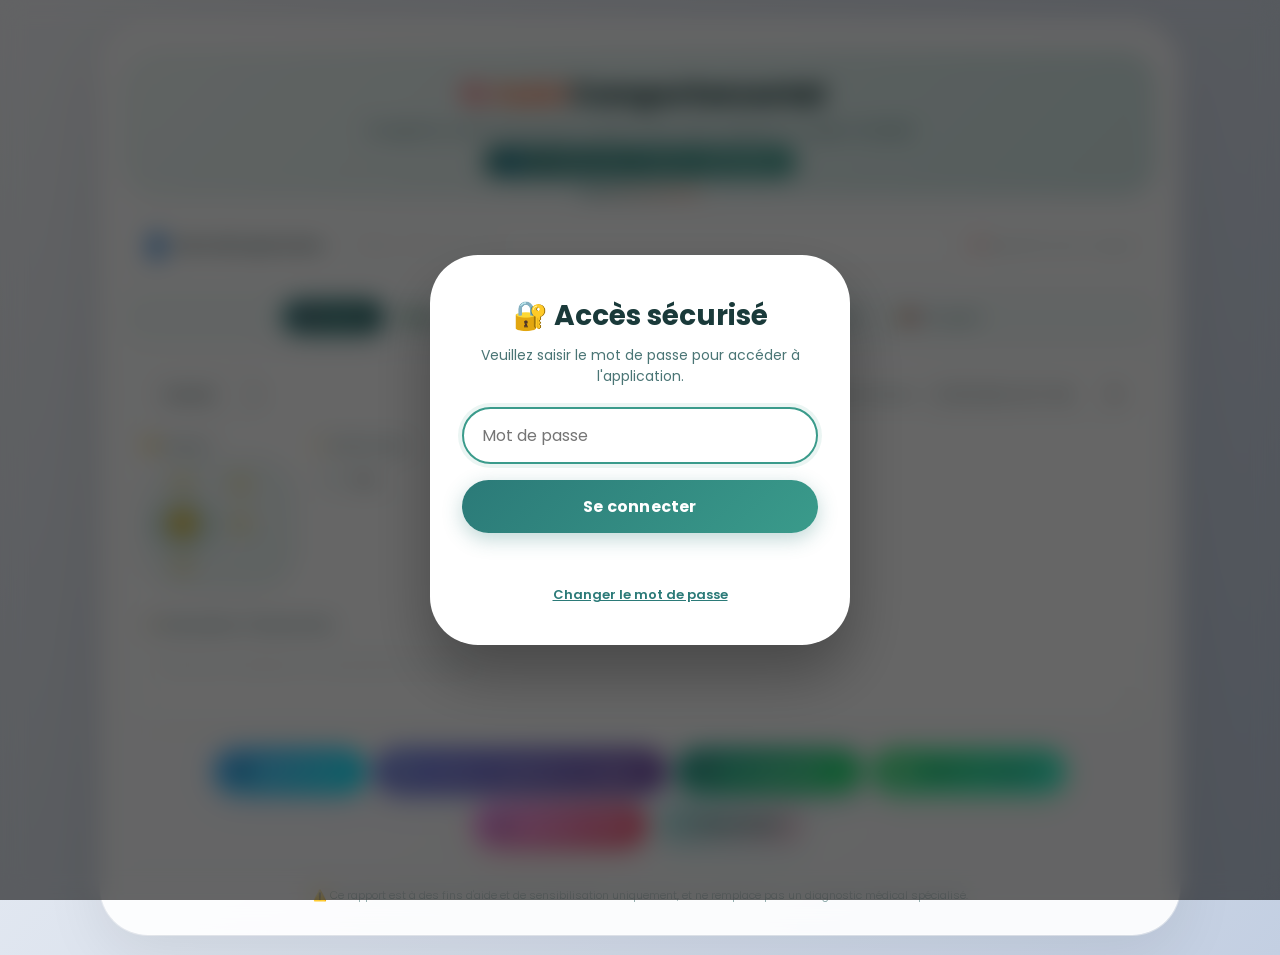
<file: index.html>
<!DOCTYPE html>
<html lang="fr">
<head>
    <meta charset="UTF-8" />
    <meta name="viewport" content="width=device-width, initial-scale=1.0" />
    <title>Suivi Comportemental - Sécurisé</title>
    <link href="https://fonts.googleapis.com/css2?family=Poppins:wght@300;400;500;600;700;800;900&display=swap" rel="stylesheet" />
    <style>
        /* ===== RESET & BASE ===== */
        * {
            margin: 0;
            padding: 0;
            box-sizing: border-box;
        }
        body {
            font-family: 'Poppins', sans-serif;
            background: linear-gradient(135deg, #f5f7fa 0%, #c3cfe2 100%);
            min-height: 100vh;
            padding: 20px 15px;
            display: flex;
            justify-content: center;
            align-items: flex-start;
        }
        .container {
            max-width: 1080px;
            width: 100%;
            background: rgba(255, 255, 255, 0.9);
            backdrop-filter: blur(12px);
            padding: 30px 24px;
            border-radius: 48px;
            box-shadow: 0 20px 60px rgba(0, 0, 0, 0.08), 0 0 0 1px rgba(255, 255, 255, 0.5);
            border: 1px solid rgba(255, 255, 255, 0.3);
            transition: all 0.3s;
        }
        /* ===== ÉCRAN DE CONNEXION ===== */
        .login-overlay {
            position: fixed;
            top: 0;
            left: 0;
            right: 0;
            bottom: 0;
            background: rgba(0, 0, 0, 0.6);
            backdrop-filter: blur(12px);
            display: flex;
            justify-content: center;
            align-items: center;
            z-index: 2000;
            padding: 20px;
        }
        .login-overlay.hidden {
            display: none;
        }
        .login-box {
            background: white;
            border-radius: 48px;
            padding: 40px 32px;
            max-width: 420px;
            width: 100%;
            box-shadow: 0 30px 60px rgba(0, 0, 0, 0.3);
            text-align: center;
            animation: fadeSlide 0.5s ease;
        }
        .login-box h2 {
            font-size: 28px;
            color: #1a3a3a;
            margin-bottom: 8px;
        }
        .login-box p {
            color: #4a7575;
            font-size: 14px;
            margin-bottom: 20px;
        }
        .login-box input[type="password"] {
            width: 100%;
            padding: 14px 18px;
            border-radius: 40px;
            border: 2px solid rgba(43, 122, 120, 0.15);
            font-size: 16px;
            font-family: 'Poppins', sans-serif;
            outline: none;
            transition: 0.3s;
            margin-bottom: 16px;
        }
        .login-box input[type="password"]:focus {
            border-color: #3a9b8b;
            box-shadow: 0 0 0 4px rgba(58, 155, 139, 0.1);
        }
        .login-box .btn {
            width: 100%;
            padding: 14px;
            border-radius: 40px;
            font-weight: 700;
            font-size: 16px;
            border: none;
            cursor: pointer;
            background: linear-gradient(135deg, #2b7a78, #3a9b8b);
            color: white;
            box-shadow: 0 6px 20px rgba(43, 122, 120, 0.3);
            transition: 0.3s;
        }
        .login-box .btn:hover {
            transform: translateY(-2px);
            box-shadow: 0 8px 28px rgba(43, 122, 120, 0.4);
        }
        .login-box .error-msg {
            color: #f5576c;
            font-size: 13px;
            margin-top: 12px;
            min-height: 20px;
        }
        .login-box .change-pw-link {
            margin-top: 20px;
            font-size: 13px;
            color: #4a7575;
        }
        .login-box .change-pw-link a {
            color: #2b7a78;
            font-weight: 600;
            cursor: pointer;
            text-decoration: underline;
        }
        /* ===== HEADER ===== */
        .header {
            text-align: center;
            margin-bottom: 18px;
            padding: 22px 16px 18px;
            background: linear-gradient(135deg, #f0f8f6 0%, #d4e8e6 100%);
            border-radius: 32px;
            border: 1px solid rgba(72, 149, 149, 0.15);
            box-shadow: 0 4px 20px rgba(72, 149, 149, 0.05);
            position: relative;
        }
        .header::after {
            content: '';
            position: absolute;
            bottom: -1px;
            left: 50%;
            transform: translateX(-50%);
            width: 120px;
            height: 4px;
            background: linear-gradient(90deg, #2b7a78, #ff8a5c, #2b7a78);
            border-radius: 10px;
            background-size: 200% 100%;
            animation: shimmer 3s ease-in-out infinite;
        }
        @keyframes shimmer {
            0%,
            100% {
                background-position: 0% 50%;
            }
            50% {
                background-position: 100% 50%;
            }
        }
        .header h1 {
            font-weight: 900;
            font-size: 28px;
            color: #1a3a3a;
            letter-spacing: -0.5px;
        }
        .header h1 .highlight {
            color: #ff8a5c;
            background: linear-gradient(135deg, #ff8a5c, #ff6f48);
            -webkit-background-clip: text;
            -webkit-text-fill-color: transparent;
            background-clip: text;
        }
        .header p {
            color: #3a6b6b;
            font-weight: 400;
            font-size: 14px;
            margin-top: 4px;
        }
        .header-badge {
            display: inline-block;
            background: linear-gradient(135deg, #2b7a78, #3a9b8b);
            color: white;
            padding: 6px 20px;
            border-radius: 40px;
            font-size: 11px;
            font-weight: 600;
            margin-top: 6px;
            border: none;
            box-shadow: 0 4px 16px rgba(43, 122, 120, 0.2);
        }
        /* ===== NAME SECTION ===== */
        .name-section {
            display: flex;
            flex-direction: row;
            align-items: center;
            gap: 10px;
            flex-wrap: wrap;
            background: rgba(255, 255, 255, 0.7);
            padding: 10px 16px;
            border-radius: 40px;
            border: 2px solid rgba(43, 122, 120, 0.08);
            backdrop-filter: blur(10px);
            margin: 6px 0 16px;
        }
        .name-section label {
            font-weight: 600;
            font-size: 14px;
            color: #1a3a3a;
            display: flex;
            align-items: center;
            gap: 6px;
            white-space: nowrap;
        }
        .name-section .name-icon {
            font-size: 22px;
        }
        .name-section input {
            flex: 1;
            min-width: 140px;
            padding: 8px 16px;
            border-radius: 30px;
            border: 2px solid rgba(43, 122, 120, 0.12);
            font-family: 'Poppins', sans-serif;
            font-size: 14px;
            font-weight: 500;
            color: #1a3a3a;
            background: white;
            outline: none;
            transition: all 0.3s;
        }
        .name-section input:focus {
            border-color: #3a9b8b;
            box-shadow: 0 0 0 4px rgba(58, 155, 139, 0.08);
        }
        .name-section input::placeholder {
            color: #b0caca;
            font-weight: 300;
        }
        .name-section .name-hint {
            font-size: 11px;
            color: #7a9b9b;
            white-space: nowrap;
        }
        /* ===== LANGUAGE SELECTOR ===== */
        .lang-selector {
            display: flex;
            justify-content: center;
            gap: 6px;
            flex-wrap: wrap;
            margin: 4px 0 18px;
            padding: 6px 12px;
            background: rgba(236, 248, 246, 0.5);
            border-radius: 40px;
            border: 1px solid rgba(43, 122, 120, 0.08);
        }
        .lang-btn {
            padding: 6px 14px;
            border-radius: 30px;
            border: 2px solid transparent;
            background: transparent;
            font-family: 'Poppins', sans-serif;
            font-size: 11px;
            font-weight: 600;
            color: #4a7a7a;
            cursor: pointer;
            transition: all 0.3s;
        }
        .lang-btn:hover {
            background: rgba(58, 155, 139, 0.08);
            color: #2b7a78;
            transform: translateY(-1px);
        }
        .lang-btn.active {
            background: linear-gradient(135deg, #2b7a78, #1a5a5a);
            color: white;
            border-color: #2b7a78;
            box-shadow: 0 4px 16px rgba(43, 122, 120, 0.25);
            transform: translateY(-1px);
        }
        /* ===== DAY CARD ===== */
        .day-card {
            background: rgba(255, 255, 255, 0.9);
            backdrop-filter: blur(10px);
            border-radius: 28px;
            padding: 16px 18px;
            margin-bottom: 14px;
            border: 1px solid rgba(43, 122, 120, 0.08);
            transition: all 0.4s;
            box-shadow: 0 4px 12px rgba(0, 0, 0, 0.02);
            position: relative;
            overflow: hidden;
        }
        .day-card::before {
            content: '';
            position: absolute;
            top: 0;
            left: 0;
            right: 0;
            height: 3px;
            background: linear-gradient(90deg, #2b7a78, #ff8a5c, #3a9b8b, #2b7a78);
            background-size: 300% 100%;
            opacity: 0;
            transition: all 0.4s;
        }
        .day-card:hover::before {
            opacity: 1;
            animation: gradientMove 2s ease-in-out infinite;
        }
        @keyframes gradientMove {
            0%,
            100% {
                background-position: 0% 50%;
            }
            50% {
                background-position: 100% 50%;
            }
        }
        .day-card:hover {
            border-color: rgba(43, 122, 120, 0.2);
            box-shadow: 0 8px 30px rgba(43, 122, 120, 0.06);
            transform: translateY(-2px);
        }
        .day-header {
            display: flex;
            justify-content: space-between;
            align-items: center;
            flex-wrap: wrap;
            gap: 8px;
            margin-bottom: 12px;
            padding-bottom: 10px;
            border-bottom: 2px solid rgba(43, 122, 120, 0.06);
        }
        .day-name-wrapper {
            display: flex;
            align-items: center;
            gap: 10px;
            flex-wrap: wrap;
        }
        .day-select {
            padding: 6px 14px;
            border-radius: 30px;
            border: 2px solid rgba(43, 122, 120, 0.12);
            font-family: 'Poppins', sans-serif;
            font-size: 13px;
            font-weight: 500;
            color: #1a3a3a;
            background: white;
            outline: none;
            transition: all 0.3s;
            cursor: pointer;
            min-width: 120px;
        }
        .day-select:focus {
            border-color: #3a9b8b;
            box-shadow: 0 0 0 4px rgba(58, 155, 139, 0.08);
        }
        .day-meta {
            display: flex;
            gap: 10px;
            align-items: center;
            flex-wrap: wrap;
        }
        .day-meta label {
            font-size: 11px;
            font-weight: 600;
            color: #4a7575;
            display: flex;
            align-items: center;
            gap: 4px;
        }
        .day-meta input[type="datetime-local"] {
            border: 2px solid rgba(43, 122, 120, 0.12);
            border-radius: 30px;
            padding: 6px 12px;
            font-family: 'Poppins', sans-serif;
            font-size: 12px;
            background: white;
            color: #1a3a3a;
            outline: none;
            transition: all 0.3s;
            min-width: 150px;
        }
        .day-meta input[type="datetime-local"]:focus {
            border-color: #3a9b8b;
            box-shadow: 0 0 0 4px rgba(58, 155, 139, 0.08);
        }
        /* ===== FIELDS ===== */
        .row-fields {
            display: grid;
            grid-template-columns: repeat(auto-fit, minmax(150px, 1fr));
            gap: 12px 16px;
            margin-top: 4px;
        }
        .field-group {
            display: flex;
            flex-direction: column;
            gap: 4px;
        }
        .field-group label {
            font-size: 11px;
            font-weight: 600;
            color: #4a7575;
            letter-spacing: 0.2px;
            display: flex;
            align-items: center;
            gap: 4px;
        }
        .field-group select,
        .field-group input[type="text"] {
            width: 100%;
            padding: 10px 14px;
            border-radius: 30px;
            border: 2px solid rgba(43, 122, 120, 0.08);
            background: white;
            font-family: 'Poppins', sans-serif;
            font-size: 13px;
            color: #1a3a3a;
            outline: none;
            transition: all 0.3s;
            appearance: none;
            background-image: url("data:image/svg+xml,%3Csvg xmlns='http://www.w3.org/2000/svg' width='12' height='8' viewBox='0 0 12 8'%3E%3Cpath d='M1 1l5 5 5-5' stroke='%233a9b8b' stroke-width='2' fill='none' stroke-linecap='round'/%3E%3C/svg%3E");
            background-repeat: no-repeat;
            background-position: left 14px center;
            padding-left: 38px;
            box-shadow: 0 2px 6px rgba(0, 0, 0, 0.02);
        }
        .field-group select:focus,
        .field-group input[type="text"]:focus {
            border-color: #3a9b8b;
            box-shadow: 0 0 0 4px rgba(58, 155, 139, 0.06);
        }
        .field-group select:hover,
        .field-group input[type="text"]:hover {
            border-color: rgba(43, 122, 120, 0.2);
        }
        /* ===== MOOD BUTTONS ===== */
        .mood-emoji-group {
            display: flex;
            gap: 4px;
            flex-wrap: wrap;
            background: linear-gradient(135deg, #f4faf9, #ecf6f4);
            padding: 6px 10px;
            border-radius: 40px;
            border: 2px solid rgba(43, 122, 120, 0.06);
            transition: all 0.3s;
        }
        .mood-emoji-group:hover {
            border-color: rgba(43, 122, 120, 0.15);
        }
        .mood-btn {
            font-size: 24px;
            background: none;
            border: 2px solid transparent;
            border-radius: 50%;
            padding: 4px 10px;
            cursor: pointer;
            transition: all 0.3s;
            opacity: 0.3;
            transform: scale(0.85);
            line-height: 1;
        }
        .mood-btn:hover {
            opacity: 0.7;
            transform: scale(0.95);
            background: rgba(58, 155, 139, 0.04);
        }
        .mood-btn.active {
            opacity: 1;
            transform: scale(1.05);
            border-color: #3a9b8b;
            background: rgba(58, 155, 139, 0.1);
            box-shadow: 0 4px 16px rgba(58, 155, 139, 0.12);
        }
        .mood-btn.active:hover {
            transform: scale(1.1);
        }
        /* ===== NOTE FIELD ===== */
        .note-field {
            grid-column: 1 / -1;
            margin-top: 2px;
            padding-top: 10px;
            border-top: 2px dashed rgba(43, 122, 120, 0.06);
        }
        .note-field label {
            font-size: 12px;
            font-weight: 600;
            color: #4a7575;
            display: flex;
            align-items: center;
            gap: 6px;
            margin-bottom: 4px;
        }
        .note-field textarea {
            width: 100%;
            padding: 12px 16px;
            border-radius: 24px;
            border: 2px solid rgba(43, 122, 120, 0.08);
            font-family: 'Poppins', sans-serif;
            font-size: 13px;
            resize: vertical;
            min-height: 50px;
            background: white;
            outline: none;
            transition: all 0.3s;
            color: #1a3a3a;
            line-height: 1.6;
        }
        .note-field textarea:focus {
            border-color: #3a9b8b;
            box-shadow: 0 0 0 4px rgba(58, 155, 139, 0.05);
        }
        .note-field textarea::placeholder {
            color: #b0caca;
            font-weight: 300;
        }
        /* ===== ACTIONS BUTTONS ===== */
        .actions {
            display: flex;
            gap: 10px;
            margin: 20px 0 18px;
            flex-wrap: wrap;
            justify-content: center;
        }
        .btn {
            padding: 12px 20px;
            border-radius: 40px;
            font-weight: 700;
            font-size: 13px;
            cursor: pointer;
            transition: all 0.4s;
            border: none;
            display: inline-flex;
            align-items: center;
            gap: 8px;
            justify-content: center;
            min-width: 100px;
            font-family: 'Poppins', sans-serif;
            letter-spacing: 0.2px;
            color: white;
            box-shadow: 0 4px 16px rgba(0, 0, 0, 0.05);
        }
        .btn:active {
            transform: scale(0.95);
        }
        .btn-primary {
            background: linear-gradient(135deg, #667eea, #764ba2);
            box-shadow: 0 6px 24px rgba(102, 126, 234, 0.3);
        }
        .btn-primary:hover {
            transform: translateY(-2px) scale(1.02);
            box-shadow: 0 8px 32px rgba(102, 126, 234, 0.4);
        }
        .btn-save {
            background: linear-gradient(135deg, #11998e, #38ef7d);
            box-shadow: 0 6px 24px rgba(17, 153, 142, 0.3);
        }
        .btn-save:hover {
            transform: translateY(-2px) scale(1.02);
            box-shadow: 0 8px 32px rgba(17, 153, 142, 0.4);
        }
        .btn-copy {
            background: linear-gradient(135deg, #43e97b, #38f9d7);
            box-shadow: 0 6px 24px rgba(67, 233, 123, 0.3);
            color: #1a5a4f;
        }
        .btn-copy:hover {
            transform: translateY(-2px) scale(1.02);
            box-shadow: 0 8px 32px rgba(67, 233, 123, 0.4);
        }
        .btn-add {
            background: linear-gradient(135deg, #4facfe, #00f2fe);
            box-shadow: 0 6px 24px rgba(79, 172, 254, 0.3);
        }
        .btn-add:hover {
            transform: translateY(-2px) scale(1.02);
            box-shadow: 0 8px 32px rgba(79, 172, 254, 0.4);
        }
        .btn-secondary {
            background: linear-gradient(135deg, #a8edea, #fed6e3);
            box-shadow: 0 6px 24px rgba(168, 237, 234, 0.3);
            color: #1f5a52;
        }
        .btn-secondary:hover {
            transform: translateY(-2px) scale(1.02);
            box-shadow: 0 8px 32px rgba(168, 237, 234, 0.4);
        }
        .btn-print {
            background: linear-gradient(135deg, #f093fb, #f5576c);
            box-shadow: 0 6px 24px rgba(245, 87, 108, 0.3);
        }
        .btn-print:hover {
            transform: translateY(-2px) scale(1.02);
            box-shadow: 0 8px 32px rgba(245, 87, 108, 0.4);
        }
        .save-indicator {
            display: inline-block;
            width: 10px;
            height: 10px;
            border-radius: 50%;
            margin-left: 6px;
            transition: all 0.4s;
            border: 2px solid rgba(255, 255, 255, 0.1);
        }
        .save-indicator.saved {
            background: #38ef7d;
            box-shadow: 0 0 16px rgba(56, 239, 125, 0.4);
        }
        .save-indicator.saving {
            background: #f093fb;
            box-shadow: 0 0 16px rgba(240, 147, 251, 0.4);
            animation: pulse 0.8s ease-in-out infinite;
        }
        @keyframes pulse {
            0%,
            100% {
                transform: scale(1);
            }
            50% {
                transform: scale(1.4);
            }
        }
        /* ===== RESULT PANEL ===== */
        .result-panel {
            background: linear-gradient(135deg, #f4fbfa, #e8f5f2);
            border-radius: 32px;
            padding: 24px 20px;
            margin-top: 22px;
            border: 1px solid rgba(43, 122, 120, 0.08);
            display: none;
            animation: fadeSlide 0.6s cubic-bezier(0.4, 0, 0.2, 1);
            box-shadow: 0 8px 32px rgba(43, 122, 120, 0.05);
        }
        .result-panel.show {
            display: block;
        }
        @keyframes fadeSlide {
            0% {
                opacity: 0;
                transform: translateY(20px) scale(0.97);
            }
            100% {
                opacity: 1;
                transform: translateY(0) scale(1);
            }
        }
        /* ===== MEDICAL REPORT ===== */
        .medical-report {
            background: rgba(255, 255, 255, 0.95);
            backdrop-filter: blur(10px);
            border-radius: 28px;
            padding: 24px 20px;
            box-shadow: 0 4px 20px rgba(0, 0, 0, 0.02);
            border: 1px solid rgba(43, 122, 120, 0.06);
        }
        .medical-report h2 {
            font-size: 20px;
            color: #1a3a3a;
            border-bottom: 3px solid rgba(43, 122, 120, 0.08);
            padding-bottom: 14px;
            margin-bottom: 18px;
            text-align: center;
            font-weight: 800;
            letter-spacing: -0.2px;
        }
        .report-person-name {
            text-align: center;
            font-size: 18px;
            font-weight: 700;
            color: #2b7a78;
            background: linear-gradient(135deg, #e8f5f2, #d4eae6);
            padding: 10px 16px;
            border-radius: 40px;
            margin-bottom: 16px;
            border: 2px solid rgba(43, 122, 120, 0.08);
            display: none;
        }
        .report-person-name.show {
            display: block;
        }
        .report-person-name .name-label {
            font-weight: 400;
            color: #4a7575;
        }
        .report-person-name .name-value {
            color: #ff8a5c;
            font-weight: 800;
        }
        .report-section {
            margin-bottom: 18px;
            padding: 14px 16px;
            background: rgba(255, 255, 255, 0.5);
            border-radius: 20px;
            border: 1px solid rgba(43, 122, 120, 0.04);
            transition: all 0.3s;
        }
        .report-section:hover {
            border-color: rgba(43, 122, 120, 0.1);
            box-shadow: 0 4px 16px rgba(0, 0, 0, 0.02);
        }
        .report-section h3 {
            font-size: 15px;
            color: #1a5a5a;
            font-weight: 700;
            margin-bottom: 10px;
            display: flex;
            align-items: center;
            gap: 10px;
            padding-bottom: 8px;
            border-bottom: 2px dashed rgba(43, 122, 120, 0.05);
        }
        .report-section p,
        .report-section li {
            font-size: 13px;
            color: #2a4f4f;
            line-height: 1.8;
            font-weight: 400;
        }
        .report-section ul {
            list-style: none;
            padding-right: 6px;
        }
        .report-section ul li {
            padding: 6px 0;
            border-bottom: 1px solid rgba(43, 122, 120, 0.04);
        }
        .report-section ul li::before {
            content: "✦ ";
            color: #3a9b8b;
            font-weight: 700;
        }
        .report-section ul li:last-child {
            border-bottom: none;
        }
        /* ===== REPORT TABLE ===== */
        .report-table-wrapper {
            overflow-x: auto;
            border-radius: 16px;
            margin: 8px 0;
            background: rgba(255, 255, 255, 0.3);
            padding: 3px;
        }
        .report-table {
            width: 100%;
            border-collapse: collapse;
            font-size: 12px;
            border-radius: 14px;
            overflow: hidden;
            min-width: 500px;
        }
        .report-table th {
            background: linear-gradient(135deg, #2d6b6b, #1a5a5a);
            color: white;
            padding: 10px 8px;
            text-align: center;
            font-weight: 700;
            font-size: 12px;
            letter-spacing: 0.2px;
        }
        .report-table td {
            padding: 8px 6px;
            text-align: center;
            border-bottom: 1px solid rgba(43, 122, 120, 0.04);
            background: rgba(255, 255, 255, 0.5);
            font-size: 12px;
            color: #1a4a4a;
        }
        .report-table tr:nth-child(even) td {
            background: rgba(248, 252, 251, 0.6);
        }
        .report-table tr:hover td {
            background: rgba(58, 155, 139, 0.04);
        }
        .report-table tr:last-child td {
            border-bottom: none;
        }
        .rec-box-report {
            padding: 16px 20px;
            border-radius: 20px;
            margin-top: 6px;
            background: #eaf5f1;
            border-right: 6px solid #3a9b8b;
            transition: all 0.3s;
        }
        .rec-box-report:hover {
            transform: translateX(-3px);
        }
        .rec-box-report.red {
            border-right-color: #f5576c;
            background: #fce8ea;
        }
        .rec-box-report.orange {
            border-right-color: #f093fb;
            background: #f8ecf8;
        }
        .rec-box-report.yellow {
            border-right-color: #f6d365;
            background: #f8f4e0;
        }
        .rec-box-report.green {
            border-right-color: #38ef7d;
            background: #eaf5f1;
        }
        .rec-box-report p {
            margin: 4px 0;
        }
        .rec-box-report strong {
            font-size: 16px;
        }
        .doctor-recommend {
            background: linear-gradient(135deg, #f0f7f5, #e4efec);
            padding: 14px 18px;
            border-radius: 30px;
            text-align: center;
            font-weight: 600;
            font-size: 15px;
            color: #1a3a3a;
            margin-top: 12px;
            border: 2px solid rgba(43, 122, 120, 0.06);
            transition: all 0.3s;
        }
        .doctor-recommend:hover {
            border-color: #3a9b8b;
            box-shadow: 0 4px 16px rgba(58, 155, 139, 0.05);
        }
        .doctor-recommend .highlight-rec {
            color: #f5576c;
            font-weight: 800;
        }
        .disclaimer {
            font-size: 11px;
            color: #7a9b9b;
            text-align: center;
            margin-top: 22px;
            border-top: 2px solid rgba(43, 122, 120, 0.05);
            padding-top: 16px;
            font-weight: 300;
        }
        /* ===== TOAST ===== */
        .toast-msg {
            position: fixed;
            bottom: 30px;
            left: 50%;
            transform: translateX(-50%) translateY(20px);
            background: rgba(18, 69, 69, 0.95);
            backdrop-filter: blur(20px);
            color: white;
            padding: 12px 28px;
            border-radius: 40px;
            font-weight: 600;
            font-size: 14px;
            box-shadow: 0 12px 40px rgba(0, 0, 0, 0.2);
            opacity: 0;
            transition: all 0.5s;
            z-index: 999;
            pointer-events: none;
            border: 1px solid rgba(255, 255, 255, 0.06);
            max-width: 90%;
            text-align: center;
        }
        .toast-msg.show {
            opacity: 1;
            transform: translateX(-50%) translateY(0);
        }
        /* ===== MODAL ===== */
        .modal-overlay {
            position: fixed;
            top: 0;
            left: 0;
            right: 0;
            bottom: 0;
            background: rgba(0, 0, 0, 0.5);
            backdrop-filter: blur(10px);
            -webkit-backdrop-filter: blur(10px);
            display: none;
            justify-content: center;
            align-items: center;
            z-index: 1000;
            padding: 20px;
        }
        .modal-overlay.show {
            display: flex;
        }
        .modal-box {
            background: white;
            border-radius: 32px;
            padding: 30px 28px;
            max-width: 500px;
            width: 100%;
            box-shadow: 0 30px 60px rgba(0, 0, 0, 0.3);
            animation: modalIn 0.4s cubic-bezier(0.4, 0, 0.2, 1);
        }
        @keyframes modalIn {
            0% {
                opacity: 0;
                transform: scale(0.9) translateY(20px);
            }
            100% {
                opacity: 1;
                transform: scale(1) translateY(0);
            }
        }
        .modal-box h2 {
            font-size: 22px;
            color: #1a3a3a;
            margin-bottom: 12px;
            text-align: center;
        }
        .modal-box p {
            color: #4a7575;
            font-size: 14px;
            text-align: center;
            line-height: 1.7;
            margin-bottom: 20px;
        }
        .modal-box .modal-icon {
            font-size: 48px;
            display: block;
            text-align: center;
            margin-bottom: 10px;
        }
        .modal-actions {
            display: flex;
            gap: 10px;
            justify-content: center;
            flex-wrap: wrap;
        }
        .modal-actions .btn {
            min-width: 80px;
            padding: 10px 18px;
            font-size: 12px;
        }
        /* ===== RESPONSIVE ===== */
        @media (max-width: 768px) {
            .container {
                padding: 18px 14px;
                border-radius: 32px;
            }
            .header h1 {
                font-size: 22px;
            }
            .header {
                padding: 16px 12px 14px;
            }
            .row-fields {
                grid-template-columns: 1fr 1fr;
                gap: 10px;
            }
            .day-card {
                padding: 14px 14px;
            }
            .day-header {
                flex-direction: column;
                align-items: stretch;
            }
            .day-meta {
                flex-direction: column;
                align-items: stretch;
            }
            .day-meta input[type="datetime-local"] {
                min-width: auto;
                width: 100%;
            }
            .day-name-wrapper {
                flex-direction: row;
                flex-wrap: wrap;
            }
            .day-select {
                min-width: 100px;
                flex: 1;
            }
            .actions .btn {
                min-width: 100%;
                padding: 10px 14px;
                font-size: 13px;
            }
            .medical-report {
                padding: 16px;
            }
            .report-section {
                padding: 12px;
            }
            .report-table {
                font-size: 10px;
                min-width: 400px;
            }
            .report-table th,
            .report-table td {
                padding: 6px 4px;
            }
            .lang-selector {
                gap: 4px;
                padding: 6px 10px;
            }
            .lang-btn {
                padding: 4px 10px;
                font-size: 10px;
            }
            .name-section {
                flex-direction: row;
                flex-wrap: wrap;
                padding: 8px 14px;
                border-radius: 30px;
            }
            .name-section input {
                min-width: 100px;
                font-size: 13px;
                padding: 6px 12px;
            }
            .name-section .name-hint {
                font-size: 10px;
            }
            .modal-box {
                padding: 24px 20px;
            }
        }
        @media (max-width: 480px) {
            .row-fields {
                grid-template-columns: 1fr;
            }
            .mood-emoji-group {
                justify-content: center;
            }
            .btn {
                font-size: 12px;
                padding: 10px 12px;
                min-width: 100%;
            }
            .container {
                padding: 12px 10px;
                border-radius: 24px;
            }
            .header h1 {
                font-size: 20px;
            }
            .result-panel {
                padding: 14px 12px;
            }
            .name-section {
                flex-direction: column;
                align-items: stretch;
                gap: 6px;
            }
            .name-section input {
                min-width: auto;
            }
            .name-section .name-hint {
                text-align: center;
            }
            .report-table {
                font-size: 9px;
                min-width: 300px;
            }
            .report-table th,
            .report-table td {
                padding: 4px 2px;
            }
            .day-select {
                min-width: 80px;
                font-size: 12px;
            }
        }
        /* ===== PRINT STYLES (pour la nouvelle fenêtre) ===== */
        @media print {
            body {
                background: white;
                padding: 10px;
            }
            .no-print {
                display: none !important;
            }
            .container {
                box-shadow: none;
                border: none;
                padding: 15px;
            }
            .report-actions {
                display: none !important;
            }
            .medical-report {
                background: white;
                border: 1px solid #ddd;
            }
        }
        /* ===== STYLES POUR LA COPIE HTML ===== */
        .copy-container {
            position: fixed;
            left: -9999px;
            top: 0;
            width: 1000px;
            background: white;
            padding: 30px;
            font-family: 'Poppins', sans-serif;
            z-index: 9999;
        }
        .copy-container .report-table {
            font-size: 12px;
            width: 100%;
            border-collapse: collapse;
        }
        .copy-container .report-table th {
            background: #2d6b6b !important;
            color: white !important;
            padding: 10px 8px;
            text-align: center;
            border: 1px solid #1a5a5a;
        }
        .copy-container .report-table td {
            padding: 8px 6px;
            text-align: center;
            border: 1px solid #d4eae6;
            background: white !important;
        }
        .copy-container .report-table tr:nth-child(even) td {
            background: #f8fcfb !important;
        }
        .copy-container .rec-box-report {
            padding: 16px 20px;
            border-radius: 20px;
            margin-top: 6px;
            border: 1px solid #3a9b8b;
        }
        .copy-container .rec-box-report.red {
            border-color: #f5576c;
            background: #fce8ea;
        }
        .copy-container .rec-box-report.orange {
            border-color: #f093fb;
            background: #f8ecf8;
        }
        .copy-container .rec-box-report.yellow {
            border-color: #f6d365;
            background: #f8f4e0;
        }
        .copy-container .rec-box-report.green {
            border-color: #38ef7d;
            background: #eaf5f1;
        }
        .copy-container .doctor-recommend {
            background: #f0f7f5;
            padding: 14px 18px;
            border-radius: 30px;
            text-align: center;
            font-weight: 600;
            font-size: 15px;
            color: #1a3a3a;
            margin-top: 12px;
            border: 2px solid #3a9b8b;
        }
        .copy-container .report-section {
            margin-bottom: 18px;
            padding: 14px 16px;
            border: 1px solid #e8f3f0;
            border-radius: 20px;
        }
        .copy-container .report-person-name {
            text-align: center;
            font-size: 18px;
            font-weight: 700;
            color: #2b7a78;
            background: #e8f5f2;
            padding: 10px 16px;
            border-radius: 40px;
            margin-bottom: 16px;
            border: 2px solid #3a9b8b;
        }
        .copy-container .medical-report {
            padding: 20px;
            background: white;
            border: 1px solid #ddd;
            border-radius: 28px;
        }
        .copy-container .medical-report h2 {
            font-size: 20px;
            color: #1a3a3a;
            border-bottom: 3px solid #3a9b8b;
            padding-bottom: 14px;
            margin-bottom: 18px;
            text-align: center;
            font-weight: 800;
        }
        .copy-container .report-section h3 {
            font-size: 15px;
            color: #1a5a5a;
            font-weight: 700;
            margin-bottom: 10px;
            padding-bottom: 8px;
            border-bottom: 2px dashed #3a9b8b;
        }
    </style>
</head>
<body>

    <!-- ===== ÉCRAN DE CONNEXION ===== -->
    <div class="login-overlay" id="loginOverlay">
        <div class="login-box">
            <h2>🔐 Accès sécurisé</h2>
            <p>Veuillez saisir le mot de passe pour accéder à l'application.</p>
            <input type="password" id="loginPassword" placeholder="Mot de passe" autofocus />
            <button class="btn" id="loginBtn">Se connecter</button>
            <div class="error-msg" id="loginError"></div>
            <div class="change-pw-link">
                <a id="changePwLink">Changer le mot de passe</a>
            </div>
        </div>
    </div>

    <!-- ===== APPLICATION PRINCIPALE ===== -->
    <div class="container" id="appContainer">
        <!-- ===== HEADER ===== -->
        <div class="header">
            <h1>🧠 <span class="highlight" id="mainTitle">Suivi</span> <span id="mainTitle2">Comportemental</span></h1>
            <p id="mainSub">Enregistrez votre journal avec la date et les notes, obtenez un rapport détaillé</p>
            <span class="header-badge" id="headerBadge">👥 Pour adolescents • Parents • Spécialistes</span>
        </div>

        <!-- ===== NAME SECTION ===== -->
        <div class="name-section">
            <label for="personName">
                <span class="name-icon">👤</span>
                <span id="nameLabel">Nom de la personne:</span>
            </label>
            <input type="text" id="personName" placeholder="Entrez votre nom ici..." value="">
            <span class="name-hint" id="nameHint">📌 Apparaîtra dans le rapport</span>
        </div>

        <!-- ===== LANGUAGE SELECTOR ===== -->
        <div class="lang-selector">
            <button class="lang-btn active" data-lang="fr">🇫🇷 Français</button>
            <button class="lang-btn" data-lang="ar">🇸🇦 العربية</button>
            <button class="lang-btn" data-lang="en">🇬🇧 English</button>
            <button class="lang-btn" data-lang="es">🇪🇸 Español</button>
            <button class="lang-btn" data-lang="de">🇩🇪 Deutsch</button>
            <button class="lang-btn" data-lang="it">🇮🇹 Italiano</button>
            <button class="lang-btn" data-lang="pt">🇵🇹 Português</button>
        </div>

        <!-- ===== DAY CARD ===== -->
        <div class="day-card" id="dayCard">
            <div class="day-header">
                <div class="day-name-wrapper">
                    <select id="daySelect" class="day-select"></select>
                </div>
                <div class="day-meta">
                    <label>
                        <span id="dateLabel">📅 Date et heure</span>
                        <input type="datetime-local" id="dayDateTime">
                    </label>
                </div>
            </div>
            <div class="row-fields">
                <!-- Mood -->
                <div class="field-group">
                    <label id="moodLabel">😌 Humeur</label>
                    <div class="mood-emoji-group" id="moodGroup">
                        <button class="mood-btn" data-value="1">😞</button>
                        <button class="mood-btn" data-value="2">😟</button>
                        <button class="mood-btn active" data-value="3">😐</button>
                        <button class="mood-btn" data-value="4">🙂</button>
                        <button class="mood-btn" data-value="5">😊</button>
                    </div>
                </div>
                <!-- Trigger -->
                <div class="field-group">
                    <label id="triggerLabel">⚡ Déclencheur</label>
                    <select id="triggerSelect"></select>
                </div>
                <!-- Reaction -->
                <div class="field-group">
                    <label id="reactionLabel">💥 Réaction</label>
                    <select id="reactionSelect"></select>
                </div>
                <!-- Duration -->
                <div class="field-group">
                    <label id="durationLabel">⏳ Durée</label>
                    <select id="durationSelect"></select>
                </div>
                <!-- Description -->
                <div class="field-group note-field">
                    <label id="descriptionLabel">📝 Description / Observation</label>
                    <textarea id="descriptionText" placeholder="Décrivez la situation, le comportement observé..." rows="2"></textarea>
                </div>
            </div>
        </div>

        <!-- ===== ACTIONS BUTTONS ===== -->
        <div class="actions">
            <button class="btn btn-add" id="addDayBtn">➕ <span id="btnAddDay">Ajouter jour</span></button>
            <button class="btn btn-primary" id="analyzeBtn">📊 <span id="btnAnalyze">Analyser et générer le rapport</span></button>
            <button class="btn btn-save" id="saveBtn">💾 <span id="btnSave">Sauvegarder</span> <span class="save-indicator saved" id="saveIndicator"></span></button>
            <button class="btn btn-copy" id="copyBtn">📋 <span id="btnCopy">Copier le rapport</span></button>
            <button class="btn btn-print" id="printBtn">🖨️ <span id="btnPrint">Imprimer / PDF</span></button>
            <button class="btn btn-secondary" id="resetBtn">↺ <span id="btnReset">Réinitialiser</span></button>
        </div>

        <!-- ===== RESULT PANEL ===== -->
        <div class="result-panel" id="resultPanel">
            <div class="medical-report" id="medicalReport">
                <h2 id="reportTitle">📋 Rapport d'analyse comportementale</h2>
                <div class="report-person-name" id="reportPersonName">
                    <span class="name-label" id="reportNameLabel">👤 Nom:</span>
                    <span class="name-value" id="reportNameValue">---</span>
                </div>
                <div id="reportContent"></div>
            </div>
        </div>

        <!-- ===== DISCLAIMER ===== -->
        <div class="disclaimer" id="disclaimerText">
            ⚠️ Ce rapport est à des fins d'aide et de sensibilisation uniquement, et ne remplace pas un diagnostic médical spécialisé.
        </div>
    </div>

    <!-- ===== TOAST ===== -->
    <div class="toast-msg" id="toastMsg"></div>

    <!-- ===== MODAL ===== -->
    <div class="modal-overlay" id="modalOverlay">
        <div class="modal-box">
            <span class="modal-icon" id="modalIcon">💾</span>
            <h2 id="modalTitle">Sauvegarde réussie !</h2>
            <p id="modalMessage">Toutes vos données ont été sauvegardées avec succès.</p>
            <div class="modal-actions">
                <button class="btn btn-primary" id="modalBtn">OK</button>
            </div>
        </div>
    </div>

    <!-- ===== MODAL CHANGER MOT DE PASSE ===== -->
    <div class="modal-overlay" id="changePwModal">
        <div class="modal-box">
            <span class="modal-icon">🔑</span>
            <h2>Changer le mot de passe</h2>
            <p>Entrez l'ancien mot de passe puis le nouveau.</p>
            <input type="password" id="oldPw" placeholder="Ancien mot de passe" style="width:100%;padding:12px;border-radius:30px;border:2px solid #ddd;margin-bottom:10px;font-family:inherit;">
            <input type="password" id="newPw1" placeholder="Nouveau mot de passe" style="width:100%;padding:12px;border-radius:30px;border:2px solid #ddd;margin-bottom:10px;font-family:inherit;">
            <input type="password" id="newPw2" placeholder="Confirmer le nouveau" style="width:100%;padding:12px;border-radius:30px;border:2px solid #ddd;margin-bottom:16px;font-family:inherit;">
            <div class="modal-actions">
                <button class="btn btn-primary" id="changePwConfirm">Changer</button>
                <button class="btn btn-secondary" id="changePwCancel">Annuler</button>
            </div>
            <div id="changePwError" style="color:#f5576c;font-size:13px;text-align:center;margin-top:10px;"></div>
        </div>
    </div>

    <script>
        (function() {
            // ===== GESTION DU MOT DE PASSE =====
            const PASSWORD_KEY = 'app_password';
            let currentPassword = localStorage.getItem(PASSWORD_KEY) || 'admin';
            if (!localStorage.getItem(PASSWORD_KEY)) {
                localStorage.setItem(PASSWORD_KEY, currentPassword);
            }

            const loginOverlay = document.getElementById('loginOverlay');
            const loginPassword = document.getElementById('loginPassword');
            const loginBtn = document.getElementById('loginBtn');
            const loginError = document.getElementById('loginError');

            function tryLogin(input) {
                const trimmed = input.trim();
                if (trimmed === currentPassword) {
                    loginOverlay.classList.add('hidden');
                    loginError.textContent = '';
                    loginPassword.value = '';
                    return true;
                } else {
                    loginError.textContent = '❌ Mot de passe incorrect';
                    loginPassword.value = '';
                    loginPassword.focus();
                    return false;
                }
            }

            loginBtn.addEventListener('click', function() {
                tryLogin(loginPassword.value);
            });
            loginPassword.addEventListener('keydown', function(e) {
                if (e.key === 'Enter') {
                    tryLogin(loginPassword.value);
                }
            });

            // Bouton "Changer le mot de passe" sur l'écran de connexion
            document.getElementById('changePwLink').addEventListener('click', function() {
                document.getElementById('changePwModal').classList.add('show');
                document.getElementById('oldPw').value = '';
                document.getElementById('newPw1').value = '';
                document.getElementById('newPw2').value = '';
                document.getElementById('changePwError').textContent = '';
            });

            // Gestion du changement de mot de passe
            document.getElementById('changePwConfirm').addEventListener('click', function() {
                const old = document.getElementById('oldPw').value.trim();
                const new1 = document.getElementById('newPw1').value.trim();
                const new2 = document.getElementById('newPw2').value.trim();
                const err = document.getElementById('changePwError');
                err.textContent = '';

                if (old !== currentPassword) {
                    err.textContent = '❌ Ancien mot de passe incorrect';
                    return;
                }
                if (new1.length < 4) {
                    err.textContent = '❌ Le nouveau mot de passe doit avoir au moins 4 caractères';
                    return;
                }
                if (new1 !== new2) {
                    err.textContent = '❌ Les nouveaux mots de passe ne correspondent pas';
                    return;
                }
                currentPassword = new1;
                localStorage.setItem(PASSWORD_KEY, currentPassword);
                document.getElementById('changePwModal').classList.remove('show');
                document.getElementById('oldPw').value = '';
                document.getElementById('newPw1').value = '';
                document.getElementById('newPw2').value = '';
                showToast('🔑 Mot de passe modifié avec succès');
            });

            document.getElementById('changePwCancel').addEventListener('click', function() {
                document.getElementById('changePwModal').classList.remove('show');
                document.getElementById('changePwError').textContent = '';
                document.getElementById('oldPw').value = '';
                document.getElementById('newPw1').value = '';
                document.getElementById('newPw2').value = '';
            });

            // ===== TRANSLATIONS =====
            const LANGUAGES = {
                fr: {
                    name: 'Français',
                    dir: 'ltr',
                    mainTitle: 'Suivi',
                    mainTitle2: 'Comportemental',
                    mainSub: 'Enregistrez votre journal avec la date et les notes, obtenez un rapport détaillé',
                    headerBadge: '👥 Pour adolescents • Parents • Spécialistes',
                    btnAddDay: 'Ajouter jour',
                    btnAnalyze: 'Analyser et générer le rapport',
                    btnSave: 'Sauvegarder',
                    btnCopy: 'Copier le rapport',
                    btnPrint: 'Imprimer / PDF',
                    btnReset: 'Réinitialiser',
                    nameLabel: 'Nom de la personne:',
                    namePlaceholder: 'Entrez votre nom ici...',
                    nameHint: '📌 Apparaîtra dans le rapport',
                    reportNameLabel: '👤 Nom:',
                    days: ['Dimanche', 'Lundi', 'Mardi', 'Mercredi', 'Jeudi', 'Vendredi', 'Samedi'],
                    moodLabel: 'Humeur',
                    triggerLabel: 'Déclencheur',
                    reactionLabel: 'Réaction',
                    durationLabel: 'Durée',
                    descriptionLabel: '📝 Description / Observation',
                    descriptionPlaceholder: 'Décrivez la situation, le comportement observé...',
                    dateLabel: '📅 Date et heure',
                    mood: { 1: 'Très bas', 2: 'Bas', 3: 'Moyen', 4: 'Bon', 5: 'Excellent' },
                    triggers: { none: 'Rien', study: 'Pression scolaire', family: 'Conflit familial', bullying: 'Harcèlement',
                        rejection: 'Rejet', boredom: 'Ennui', social: 'Situation sociale', other: 'Autre' },
                    reactions: { calm: 'Calme', withdraw: 'Retrait', yell: 'Cri', verbal: 'Violence verbale',
                        physical: 'Violence physique', ignore: 'Ignorance' },
                    durations: { short: 'Court', medium: 'Moyen', long: 'Long' },
                    reportTitle: '📋 Rapport d\'analyse comportementale',
                    sectionLog: '📅 Journal des jours',
                    sectionNotes: '📝 Notes enregistrées',
                    sectionEval: '🧠 Évaluation comportementale',
                    doctorRec: '🩺 Recommandation du spécialiste',
                    green: 'Comportement équilibré',
                    greenDesc: 'Le profil montre un schéma stable avec des réactions calmes.',
                    greenRec: 'Pas de consultation nécessaire pour le moment.',
                    yellow: 'Comportement légèrement intense',
                    yellowDesc: 'Quelques réactions intenses dans des situations spécifiques.',
                    yellowRec: 'Surveillance recommandée, consulter si persiste.',
                    orange: 'Comportement intense notable',
                    orangeDesc: 'Réactions intenses fréquentes, surtout sous pression.',
                    orangeRec: 'Consulter un psychologue pour une évaluation approfondie.',
                    red: 'Comportement nécessitant une intervention',
                    redDesc: 'Schéma clair de comportement intense affectant le quotidien.',
                    redRec: 'Consulter un psychiatre ou thérapeute dès que possible.',
                    generated: 'Généré le',
                    copySuccess: '📋 Rapport copié dans le presse-papiers !',
                    resetConfirm: 'Êtes-vous sûr ? Toutes les données seront effacées.',
                    resetDone: '↺ Toutes les données ont été réinitialisées.',
                    noReport: '⚠️ Générez d\'abord le rapport.',
                    analyzeFirst: 'Générez d\'abord le rapport',
                    disclaimer: '⚠️ Ce rapport est à des fins d\'aide et de sensibilisation uniquement, et ne remplace pas un diagnostic médical spécialisé.',
                    langChanged: 'Langue changée vers Français',
                    saveSuccess: '💾 Toutes les données ont été sauvegardées avec succès !',
                    saveManual: '💾 Sauvegarde des données en cours...',
                    saveError: '❌ Erreur lors de la sauvegarde.',
                    modalTitle: 'Sauvegarde réussie !',
                    modalMessage: 'Toutes vos données ont été sauvegardées avec succès.',
                    modalBtn: 'OK',
                    printTitle: 'Rapport comportemental - Impression',
                    printBtn: '🖨️ Imprimer',
                    closeBtn: 'Fermer',
                    tableHeaders: {
                        num: '#',
                        date: 'Date/Heure',
                        day: 'Jour',
                        mood: 'Humeur',
                        trigger: 'Déclencheur',
                        reaction: 'Réaction',
                        duration: 'Durée',
                        description: 'Description'
                    }
                },
                en: {
                    name: 'English',
                    dir: 'ltr',
                    mainTitle: 'Behavior',
                    mainTitle2: 'Tracking & Analysis',
                    mainSub: 'Log your entries with date and notes, get a detailed report',
                    headerBadge: '👥 For Teens • Parents • Specialists',
                    btnAddDay: 'Add Day',
                    btnAnalyze: 'Analyze & Generate Report',
                    btnSave: 'Save',
                    btnCopy: 'Copy Report',
                    btnPrint: 'Print',
                    btnReset: 'Reset',
                    nameLabel: 'Person Name:',
                    namePlaceholder: 'Enter your name here...',
                    nameHint: '📌 Will appear in the report',
                    reportNameLabel: '👤 Name:',
                    days: ['Sunday', 'Monday', 'Tuesday', 'Wednesday', 'Thursday', 'Friday', 'Saturday'],
                    moodLabel: 'Mood',
                    triggerLabel: 'Trigger',
                    reactionLabel: 'Reaction',
                    durationLabel: 'Duration',
                    descriptionLabel: '📝 Description / Observation',
                    descriptionPlaceholder: 'Describe the situation, observed behavior...',
                    dateLabel: '📅 Date & Time',
                    mood: { 1: 'Very low', 2: 'Low', 3: 'Average', 4: 'Good', 5: 'Excellent' },
                    triggers: { none: 'None', study: 'Academic pressure', family: 'Family conflict', bullying: 'Bullying',
                        rejection: 'Rejection', boredom: 'Boredom', social: 'Social situation', other: 'Other' },
                    reactions: { calm: 'Calm', withdraw: 'Withdrawal', yell: 'Yelling', verbal: 'Verbal aggression',
                        physical: 'Physical aggression', ignore: 'Ignoring' },
                    durations: { short: 'Short', medium: 'Medium', long: 'Long' },
                    reportTitle: '📋 Behavioral Analysis Report',
                    sectionLog: '📅 Daily Log',
                    sectionNotes: '📝 Recorded Notes',
                    sectionEval: '🧠 Behavioral Assessment',
                    doctorRec: '🩺 Specialist Recommendation',
                    green: 'Balanced Behavior',
                    greenDesc: 'Profile shows stable pattern with calm reactions.',
                    greenRec: 'No consultation needed at this time.',
                    yellow: 'Mild Intense Behavior',
                    yellowDesc: 'Some intense reactions in specific situations.',
                    yellowRec: 'Monitor and consult if pattern persists.',
                    orange: 'Notable Intense Behavior',
                    orangeDesc: 'Frequent intense reactions, especially under pressure.',
                    orangeRec: 'Consult a psychologist for deeper assessment.',
                    red: 'Behavior Requiring Intervention',
                    redDesc: 'Clear pattern of intense behavior affecting daily life.',
                    redRec: 'Strongly recommend seeing a psychiatrist or therapist.',
                    generated: 'Generated on',
                    copySuccess: '📋 Report copied to clipboard!',
                    resetConfirm: 'Are you sure? All data will be erased.',
                    resetDone: '↺ All data has been reset.',
                    noReport: '⚠️ Generate the report first.',
                    analyzeFirst: 'Generate the report first',
                    disclaimer: '⚠️ This report is for assistive and awareness purposes only, and does not replace specialist medical diagnosis.',
                    langChanged: 'Language changed to English',
                    saveSuccess: '💾 All data saved successfully!',
                    saveManual: '💾 Saving data...',
                    saveError: '❌ Error saving data.',
                    modalTitle: 'Save Successful!',
                    modalMessage: 'All your data has been saved successfully.',
                    modalBtn: 'OK',
                    printTitle: 'Behavioral Report - Print',
                    printBtn: '🖨️ Print',
                    closeBtn: 'Close',
                    tableHeaders: {
                        num: '#',
                        date: 'Date/Time',
                        day: 'Day',
                        mood: 'Mood',
                        trigger: 'Trigger',
                        reaction: 'Reaction',
                        duration: 'Duration',
                        description: 'Description'
                    }
                },
                ar: {
                    name: 'العربية',
                    dir: 'rtl',
                    mainTitle: 'متتبع',
                    mainTitle2: 'تحليل السلوك',
                    mainSub: 'سجّل يومياتك مع التاريخ والملاحظات، واحصل على تقرير مفصل',
                    headerBadge: '👥 للمراهقين • أولياء الأمور • المختصين',
                    btnAddDay: 'إضافة يوم',
                    btnAnalyze: 'حلّل وأنشئ التقرير',
                    btnSave: 'حفظ',
                    btnCopy: 'نسخ التقرير',
                    btnPrint: 'طباعة',
                    btnReset: 'إعادة ضبط',
                    nameLabel: 'اسم الشخص:',
                    namePlaceholder: 'أدخل اسمك هنا...',
                    nameHint: '📌 سيظهر في التقرير',
                    reportNameLabel: '👤 اسم الشخص:',
                    days: ['الأحد', 'الإثنين', 'الثلاثاء', 'الأربعاء', 'الخميس', 'الجمعة', 'السبت'],
                    moodLabel: 'المزاج',
                    triggerLabel: 'المحفز',
                    reactionLabel: 'رد الفعل',
                    durationLabel: 'المدة',
                    descriptionLabel: '📝 وصف / ملاحظة',
                    descriptionPlaceholder: 'صف الموقف والسلوك الملاحظ...',
                    dateLabel: '📅 التاريخ والوقت',
                    mood: { 1: 'منخفض جداً', 2: 'منخفض', 3: 'متوسط', 4: 'جيد', 5: 'ممتاز' },
                    triggers: { none: 'لا شيء', study: 'ضغط دراسي', family: 'خلاف عائلي', bullying: 'تنمر',
                        rejection: 'رفض', boredom: 'ملل', social: 'موقف اجتماعي', other: 'أخرى' },
                    reactions: { calm: 'هدوء', withdraw: 'انسحاب', yell: 'صراخ', verbal: 'عنف لفظي',
                        physical: 'عنف جسدي', ignore: 'تجاهل' },
                    durations: { short: 'قصير', medium: 'متوسط', long: 'طويل' },
                    reportTitle: '📋 تقرير تحليل السلوك للفترة',
                    sectionLog: '📅 سجل الأيام',
                    sectionNotes: '📝 ملاحظات المسجل',
                    sectionEval: '🧠 التقييم السلوكي',
                    doctorRec: '🩺 توصية المختص',
                    green: 'سلوك متوازن',
                    greenDesc: 'يظهر الملف نمطاً مستقراً مع ردود فعل هادئة في معظم المواقف.',
                    greenRec: 'لا حاجة لزيارة مختص حالياً، مع استمرار الرعاية الذاتية.',
                    yellow: 'سلوك حاد خفيف',
                    yellowDesc: 'توجد بعض ردود الفعل الحادة في مواقف محددة، لكنها غير منتشرة.',
                    yellowRec: 'يوصى بالمراقبة المستمرة، وإن استمر النمط يُنصح باستشارة مختص.',
                    orange: 'سلوك حاد ملحوظ',
                    orangeDesc: 'تكرار ملحوظ للردود الحادة، خاصة تحت ضغوط معينة.',
                    orangeRec: 'يُنصح بزيارة معالج نفسي لتقييم أعمق ووضع خطة تدخل.',
                    red: 'سلوك حاد يستدعي التدخل',
                    redDesc: 'نمط واضح من السلوك الحاد مع تأثير على الأداء اليومي.',
                    redRec: 'يوصى بشدة بزيارة طبيب نفسي أو معالج مختص في أقرب وقت.',
                    generated: 'تم إنشاء هذا التقرير في',
                    copySuccess: '📋 تم نسخ التقرير إلى الحافظة!',
                    resetConfirm: 'هل أنت متأكد؟ سيتم مسح جميع التسجيلات.',
                    resetDone: '↺ تم إعادة ضبط جميع البيانات.',
                    noReport: '⚠️ أنشئ التقرير أولاً بالضغط على "حلّل"',
                    analyzeFirst: 'أنشئ التقرير أولاً',
                    disclaimer: '⚠️ هذا التقرير لأغراض مساعدة وتوعوية، ولا يغني عن التشخيص الطبي المختص.',
                    langChanged: 'تم تغيير اللغة إلى العربية',
                    saveSuccess: '💾 تم حفظ جميع البيانات بنجاح!',
                    saveManual: '💾 جاري حفظ البيانات...',
                    saveError: '❌ حدث خطأ أثناء حفظ البيانات.',
                    modalTitle: 'تم الحفظ بنجاح!',
                    modalMessage: 'تم حفظ جميع بياناتك بنجاح.',
                    modalBtn: 'حسناً',
                    printTitle: 'تقرير السلوك - طباعة',
                    printBtn: '🖨️ طباعة',
                    closeBtn: 'إغلاق',
                    tableHeaders: {
                        num: '#',
                        date: 'التاريخ/الوقت',
                        day: 'اليوم',
                        mood: 'المزاج',
                        trigger: 'المحفز',
                        reaction: 'رد الفعل',
                        duration: 'المدة',
                        description: 'الوصف'
                    }
                },
                es: {
                    name: 'Español',
                    dir: 'ltr',
                    mainTitle: 'Seguimiento',
                    mainTitle2: 'de análisis conductual',
                    mainSub: 'Registra tus entradas con fecha y notas, obtén un informe detallado',
                    headerBadge: '👥 Para adolescentes • Padres • Especialistas',
                    btnAddDay: 'Añadir día',
                    btnAnalyze: 'Analizar y generar informe',
                    btnSave: 'Guardar',
                    btnCopy: 'Copiar informe',
                    btnPrint: 'Imprimir',
                    btnReset: 'Reiniciar',
                    nameLabel: 'Nombre de la persona:',
                    namePlaceholder: 'Introduzca su nombre aquí...',
                    nameHint: '📌 Aparecerá en el informe',
                    reportNameLabel: '👤 Nombre:',
                    days: ['Domingo', 'Lunes', 'Martes', 'Miércoles', 'Jueves', 'Viernes', 'Sábado'],
                    moodLabel: 'Estado de ánimo',
                    triggerLabel: 'Desencadenante',
                    reactionLabel: 'Reacción',
                    durationLabel: 'Duración',
                    descriptionLabel: '📝 Descripción / Observación',
                    descriptionPlaceholder: 'Describe la situación, el comportamiento observado...',
                    dateLabel: '📅 Fecha y hora',
                    mood: { 1: 'Muy bajo', 2: 'Bajo', 3: 'Medio', 4: 'Bueno', 5: 'Excelente' },
                    triggers: { none: 'Nada', study: 'Presión académica', family: 'Conflicto familiar', bullying: 'Acoso',
                        rejection: 'Rechazo', boredom: 'Aburrimiento', social: 'Situación social', other: 'Otro' },
                    reactions: { calm: 'Calma', withdraw: 'Retiro', yell: 'Grito', verbal: 'Agresión verbal',
                        physical: 'Agresión física', ignore: 'Ignorar' },
                    durations: { short: 'Corto', medium: 'Medio', long: 'Largo' },
                    reportTitle: '📋 Informe de Análisis de Conducta',
                    sectionLog: '📅 Registro Diario',
                    sectionNotes: '📝 Notas Registradas',
                    sectionEval: '🧠 Evaluación Conductual',
                    doctorRec: '🩺 Recomendación del especialista',
                    green: 'Conducta equilibrada',
                    greenDesc: 'Perfil estable con reacciones tranquilas.',
                    greenRec: 'No se necesita consulta por ahora.',
                    yellow: 'Conducta ligeramente intensa',
                    yellowDesc: 'Algunas reacciones intensas en situaciones específicas.',
                    yellowRec: 'Monitorear y consultar si persiste.',
                    orange: 'Conducta intensa notable',
                    orangeDesc: 'Reacciones intensas frecuentes, especialmente bajo presión.',
                    orangeRec: 'Consultar a un psicólogo para evaluación.',
                    red: 'Conducta que requiere intervención',
                    redDesc: 'Patrón claro de conducta intensa que afecta la vida diaria.',
                    redRec: 'Recomendación de visitar a un psiquiatra o terapeuta.',
                    generated: 'Generado el',
                    copySuccess: '📋 Informe copiado al portapapeles!',
                    resetConfirm: '¿Estás seguro? Todos los datos serán borrados.',
                    resetDone: '↺ Todos los datos han sido restablecidos.',
                    noReport: '⚠️ Genera el informe primero.',
                    analyzeFirst: 'Genera el informe primero',
                    disclaimer: '⚠️ Este informe es solo para fines de asistencia y concienciación, y no reemplaza el diagnóstico médico especializado.',
                    langChanged: 'Idioma cambiado a Español',
                    saveSuccess: '💾 Todos los datos guardados con éxito!',
                    saveManual: '💾 Guardando datos...',
                    saveError: '❌ Error al guardar datos.',
                    modalTitle: '¡Guardado exitoso!',
                    modalMessage: 'Todos tus datos han sido guardados con éxito.',
                    modalBtn: 'OK',
                    printTitle: 'Informe de Conducta - Impresión',
                    printBtn: '🖨️ Imprimir',
                    closeBtn: 'Cerrar',
                    tableHeaders: {
                        num: '#',
                        date: 'Fecha/Hora',
                        day: 'Día',
                        mood: 'Estado de ánimo',
                        trigger: 'Desencadenante',
                        reaction: 'Reacción',
                        duration: 'Duración',
                        description: 'Descripción'
                    }
                },
                de: {
                    name: 'Deutsch',
                    dir: 'ltr',
                    mainTitle: 'Verhaltens-',
                    mainTitle2: 'analyse & Tracking',
                    mainSub: 'Tagebuch mit Datum und Notizen, erhalten Sie einen detaillierten Bericht',
                    headerBadge: '👥 Für Jugendliche • Eltern • Spezialisten',
                    btnAddDay: 'Tag hinzufügen',
                    btnAnalyze: 'Analysieren & Bericht erstellen',
                    btnSave: 'Speichern',
                    btnCopy: 'Bericht kopieren',
                    btnPrint: 'Drucken',
                    btnReset: 'Zurücksetzen',
                    nameLabel: 'Name der Person:',
                    namePlaceholder: 'Geben Sie hier Ihren Namen ein...',
                    nameHint: '📌 Erscheint im Bericht',
                    reportNameLabel: '👤 Name:',
                    days: ['Sonntag', 'Montag', 'Dienstag', 'Mittwoch', 'Donnerstag', 'Freitag', 'Samstag'],
                    moodLabel: 'Stimmung',
                    triggerLabel: 'Auslöser',
                    reactionLabel: 'Reaktion',
                    durationLabel: 'Dauer',
                    descriptionLabel: '📝 Beschreibung / Beobachtung',
                    descriptionPlaceholder: 'Beschreiben Sie die Situation, das beobachtete Verhalten...',
                    dateLabel: '📅 Datum & Uhrzeit',
                    mood: { 1: 'Sehr niedrig', 2: 'Niedrig', 3: 'Mittel', 4: 'Gut', 5: 'Exzellent' },
                    triggers: { none: 'Nichts', study: 'Schulischer Druck', family: 'Familienkonflikt',
                        bullying: 'Mobbing', rejection: 'Ablehnung', boredom: 'Langeweile', social: 'Soziale Situation',
                        other: 'Andere' },
                    reactions: { calm: 'Ruhe', withdraw: 'Rückzug', yell: 'Schreien', verbal: 'Verbale Gewalt',
                        physical: 'Körperliche Gewalt', ignore: 'Ignorieren' },
                    durations: { short: 'Kurz', medium: 'Mittel', long: 'Lang' },
                    reportTitle: '📋 Verhaltensanalyse-Bericht',
                    sectionLog: '📅 Tagebuch',
                    sectionNotes: '📝 Aufgezeichnete Notizen',
                    sectionEval: '🧠 Verhaltensbewertung',
                    doctorRec: '🩺 Empfehlung des Spezialisten',
                    green: 'Ausgeglichenes Verhalten',
                    greenDesc: 'Stabiles Muster mit ruhigen Reaktionen.',
                    greenRec: 'Keine Konsultation erforderlich.',
                    yellow: 'Leicht intensives Verhalten',
                    yellowDesc: 'Einige intensive Reaktionen in bestimmten Situationen.',
                    yellowRec: 'Beobachten und bei Persistenz konsultieren.',
                    orange: 'Deutlich intensives Verhalten',
                    orangeDesc: 'Häufige intensive Reaktionen, besonders unter Druck.',
                    orangeRec: 'Psychologen zur vertieften Bewertung aufsuchen.',
                    red: 'Verhalten erfordert Intervention',
                    redDesc: 'Klares Muster intensiven Verhaltens.',
                    redRec: 'Dringend Psychiater oder Therapeut aufsuchen.',
                    generated: 'Erstellt am',
                    copySuccess: '📋 Bericht in die Zwischenablage kopiert!',
                    resetConfirm: 'Sind Sie sicher? Alle Daten werden gelöscht.',
                    resetDone: '↺ Alle Daten wurden zurückgesetzt.',
                    noReport: '⚠️ Erstellen Sie zuerst den Bericht.',
                    analyzeFirst: 'Erstellen Sie zuerst den Bericht',
                    disclaimer: '⚠️ Dieser Bericht dient nur zu Hilfs- und Sensibilisierungszwecken und ersetzt keine spezialisierte medizinische Diagnose.',
                    langChanged: 'Sprache geändert auf Deutsch',
                    saveSuccess: '💾 Alle Daten erfolgreich gespeichert!',
                    saveManual: '💾 Daten werden gespeichert...',
                    saveError: '❌ Fehler beim Speichern.',
                    modalTitle: 'Speichern erfolgreich!',
                    modalMessage: 'Alle Ihre Daten wurden erfolgreich gespeichert.',
                    modalBtn: 'OK',
                    printTitle: 'Verhaltensbericht - Druck',
                    printBtn: '🖨️ Drucken',
                    closeBtn: 'Schließen',
                    tableHeaders: {
                        num: '#',
                        date: 'Datum/Uhrzeit',
                        day: 'Tag',
                        mood: 'Stimmung',
                        trigger: 'Auslöser',
                        reaction: 'Reaktion',
                        duration: 'Dauer',
                        description: 'Beschreibung'
                    }
                },
                it: {
                    name: 'Italiano',
                    dir: 'ltr',
                    mainTitle: 'Monitoraggio',
                    mainTitle2: "dell'analisi comportamentale",
                    mainSub: 'Registra le tue voci con data e note, ottieni un rapporto dettagliato',
                    headerBadge: '👥 Per adolescenti • Genitori • Specialisti',
                    btnAddDay: 'Aggiungi giorno',
                    btnAnalyze: 'Analizza e genera rapporto',
                    btnSave: 'Salva',
                    btnCopy: 'Copia rapporto',
                    btnPrint: 'Stampa',
                    btnReset: 'Reimposta',
                    nameLabel: 'Nome della persona:',
                    namePlaceholder: 'Inserisci il tuo nome qui...',
                    nameHint: '📌 Apparirà nel rapporto',
                    reportNameLabel: '👤 Nome:',
                    days: ['Domenica', 'Lunedì', 'Martedì', 'Mercoledì', 'Giovedì', 'Venerdì', 'Sabato'],
                    moodLabel: 'Umore',
                    triggerLabel: 'Innesco',
                    reactionLabel: 'Reazione',
                    durationLabel: 'Durata',
                    descriptionLabel: '📝 Descrizione / Osservazione',
                    descriptionPlaceholder: 'Descrivi la situazione, il comportamento osservato...',
                    dateLabel: '📅 Data e ora',
                    mood: { 1: 'Molto basso', 2: 'Basso', 3: 'Medio', 4: 'Buono', 5: 'Eccellente' },
                    triggers: { none: 'Niente', study: 'Pressione scolastica', family: 'Conflitto familiare',
                        bullying: 'Bullismo', rejection: 'Rifiuto', boredom: 'Noia', social: 'Situazione sociale',
                        other: 'Altro' },
                    reactions: { calm: 'Calma', withdraw: 'Ritiro', yell: 'Urlo', verbal: 'Aggressività verbale',
                        physical: 'Aggressività fisica', ignore: 'Ignorare' },
                    durations: { short: 'Breve', medium: 'Medio', long: 'Lungo' },
                    reportTitle: '📋 Rapporto di Analisi Comportamentale',
                    sectionLog: '📅 Registro Giornaliero',
                    sectionNotes: '📝 Note Registrate',
                    sectionEval: '🧠 Valutazione Comportamentale',
                    doctorRec: '🩺 Raccomandazione dello specialista',
                    green: 'Comportamento equilibrato',
                    greenDesc: 'Profilo stabile con reazioni calme.',
                    greenRec: 'Nessuna consultazione necessaria.',
                    yellow: 'Comportamento leggermente intenso',
                    yellowDesc: 'Alcune reazioni intense in situazioni specifiche.',
                    yellowRec: 'Monitorare e consultare se persiste.',
                    orange: 'Comportamento intenso notevole',
                    orangeDesc: 'Reazioni intense frequenti, soprattutto sotto pressione.',
                    orangeRec: 'Consultare uno psicologo per valutazione.',
                    red: 'Comportamento che richiede intervento',
                    redDesc: 'Modello chiaro di comportamento intenso.',
                    redRec: 'Consigliata visita a uno psichiatra o terapeuta.',
                    generated: 'Generato il',
                    copySuccess: '📋 Rapporto copiato negli appunti!',
                    resetConfirm: 'Sei sicuro? Tutti i dati verranno cancellati.',
                    resetDone: '↺ Tutti i dati sono stati resettati.',
                    noReport: '⚠️ Genera prima il rapporto.',
                    analyzeFirst: 'Genera prima il rapporto',
                    disclaimer: '⚠️ Questo rapporto è solo a scopo di assistenza e sensibilizzazione e non sostituisce la diagnosi medica specialistica.',
                    langChanged: 'Lingua cambiata in Italiano',
                    saveSuccess: '💾 Tutti i dati salvati con successo!',
                    saveManual: '💾 Salvataggio dati...',
                    saveError: '❌ Errore durante il salvataggio.',
                    modalTitle: 'Salvataggio riuscito!',
                    modalMessage: 'Tutti i tuoi dati sono stati salvati con successo.',
                    modalBtn: 'OK',
                    printTitle: 'Rapporto Comportamentale - Stampa',
                    printBtn: '🖨️ Stampa',
                    closeBtn: 'Chiudi',
                    tableHeaders: {
                        num: '#',
                        date: 'Data/Ora',
                        day: 'Giorno',
                        mood: 'Umore',
                        trigger: 'Innesco',
                        reaction: 'Reazione',
                        duration: 'Durata',
                        description: 'Descrizione'
                    }
                },
                pt: {
                    name: 'Português',
                    dir: 'ltr',
                    mainTitle: 'Monitoramento',
                    mainTitle2: 'da análise comportamental',
                    mainSub: 'Registre suas entradas com data e notas, obtenha um relatório detalhado',
                    headerBadge: '👥 Para adolescentes • Pais • Especialistas',
                    btnAddDay: 'Adicionar dia',
                    btnAnalyze: 'Analisar e gerar relatório',
                    btnSave: 'Salvar',
                    btnCopy: 'Copiar relatório',
                    btnPrint: 'Imprimir',
                    btnReset: 'Reiniciar',
                    nameLabel: 'Nome da pessoa:',
                    namePlaceholder: 'Digite seu nome aqui...',
                    nameHint: '📌 Aparecerá no relatório',
                    reportNameLabel: '👤 Nome:',
                    days: ['Domingo', 'Segunda', 'Terça', 'Quarta', 'Quinta', 'Sexta', 'Sábado'],
                    moodLabel: 'Humor',
                    triggerLabel: 'Gatilho',
                    reactionLabel: 'Reação',
                    durationLabel: 'Duração',
                    descriptionLabel: '📝 Descrição / Observação',
                    descriptionPlaceholder: 'Descreva a situação, o comportamento observado...',
                    dateLabel: '📅 Data e hora',
                    mood: { 1: 'Muito baixo', 2: 'Baixo', 3: 'Médio', 4: 'Bom', 5: 'Excelente' },
                    triggers: { none: 'Nada', study: 'Pressão acadêmica', family: 'Conflito familiar', bullying: 'Bullying',
                        rejection: 'Rejeição', boredom: 'Tédio', social: 'Situação social', other: 'Outro' },
                    reactions: { calm: 'Calma', withdraw: 'Retraimento', yell: 'Grito', verbal: 'Agressão verbal',
                        physical: 'Agressão física', ignore: 'Ignorar' },
                    durations: { short: 'Curto', medium: 'Médio', long: 'Longo' },
                    reportTitle: '📋 Relatório de Análise Comportamental',
                    sectionLog: '📅 Registro Diário',
                    sectionNotes: '📝 Notas Registradas',
                    sectionEval: '🧠 Avaliação Comportamental',
                    doctorRec: '🩺 Recomendação do especialista',
                    green: 'Comportamento equilibrado',
                    greenDesc: 'Perfil estável com reações calmas.',
                    greenRec: 'Nenhuma consulta necessária no momento.',
                    yellow: 'Comportamento levemente intenso',
                    yellowDesc: 'Algumas reações intensas em situações específicas.',
                    yellowRec: 'Monitorar e consultar se persistir.',
                    orange: 'Comportamento intenso notável',
                    orangeDesc: 'Reações intensas frequentes, especialmente sob pressão.',
                    orangeRec: 'Consultar um psicólogo para avaliação.',
                    red: 'Comportamento que requer intervenção',
                    redDesc: 'Padrão claro de comportamento intenso.',
                    redRec: 'Recomenda-se consultar um psiquiatra ou terapeuta.',
                    generated: 'Gerado em',
                    copySuccess: '📋 Relatório copiado para a área de transferência!',
                    resetConfirm: 'Tem certeza? Todos os dados serão apagados.',
                    resetDone: '↺ Todos os dados foram reiniciados.',
                    noReport: '⚠️ Gere o relatório primeiro.',
                    analyzeFirst: 'Gere o relatório primeiro',
                    disclaimer: '⚠️ Este relatório é apenas para fins de assistência e conscientização, e não substitui o diagnóstico médico especializado.',
                    langChanged: 'Idioma alterado para Português',
                    saveSuccess: '💾 Todos os dados salvos com sucesso!',
                    saveManual: '💾 Salvando dados...',
                    saveError: '❌ Erro ao salvar dados.',
                    modalTitle: 'Salvo com sucesso!',
                    modalMessage: 'Todos os seus dados foram salvos com sucesso.',
                    modalBtn: 'OK',
                    printTitle: 'Relatório Comportamental - Impressão',
                    printBtn: '🖨️ Imprimir',
                    closeBtn: 'Fechar',
                    tableHeaders: {
                        num: '#',
                        date: 'Data/Hora',
                        day: 'Dia',
                        mood: 'Humor',
                        trigger: 'Gatilho',
                        reaction: 'Reação',
                        duration: 'Duração',
                        description: 'Descrição'
                    }
                }
            };

            // ===== VARIABLES =====
            const STORAGE_KEY = 'appixi_behavior_data_v2';
            const NAME_STORAGE_KEY = 'appixi_person_name_v2';
            let currentLang = 'fr';
            let entries = [];
            let entryCounter = 0;
            let isSaving = false;
            let personName = '';
            let currentMood = 3;
            let currentTrigger = 'none';
            let currentReaction = 'calm';
            let currentDuration = 'short';
            let currentDescription = '';

            // ===== DOM REFERENCES =====
            const dayDateTime = document.getElementById('dayDateTime');
            const moodButtons = document.querySelectorAll('.mood-btn');
            const triggerSelect = document.getElementById('triggerSelect');
            const reactionSelect = document.getElementById('reactionSelect');
            const durationSelect = document.getElementById('durationSelect');
            const descriptionText = document.getElementById('descriptionText');
            const daySelect = document.getElementById('daySelect');

            function getLang() { return LANGUAGES[currentLang] || LANGUAGES.fr; }

            // ===== STORAGE =====
            function loadData() {
                const storedName = localStorage.getItem(NAME_STORAGE_KEY);
                if (storedName) {
                    personName = storedName;
                    document.getElementById('personName').value = personName;
                }

                const savedData = localStorage.getItem(STORAGE_KEY);
                if (savedData) {
                    try {
                        const parsed = JSON.parse(savedData);
                        if (parsed && parsed.entries) {
                            entries = parsed.entries;
                            entryCounter = parsed.counter || entries.length;
                            if (parsed.lang) currentLang = parsed.lang;
                            if (parsed.personName) {
                                personName = parsed.personName;
                                document.getElementById('personName').value = personName;
                            }
                            return;
                        }
                    } catch (e) {}
                }

                entries = [];
                entryCounter = 0;
                saveData(false);
            }

            function saveData(showToastMsg = true, showModal = false) {
                try {
                    const nameInput = document.getElementById('personName');
                    const name = nameInput ? nameInput.value.trim() : '';

                    const fullData = {
                        entries: entries,
                        counter: entryCounter,
                        personName: name,
                        lang: currentLang,
                        timestamp: new Date().toISOString()
                    };

                    localStorage.setItem(STORAGE_KEY, JSON.stringify(fullData));
                    localStorage.setItem(NAME_STORAGE_KEY, name);

                    const indicator = document.getElementById('saveIndicator');
                    if (indicator) indicator.className = 'save-indicator saved';

                    if (showToastMsg) {
                        showToast('💾 ' + getLang().saveSuccess);
                    }

                    if (showModal) {
                        showModalBox('💾', getLang().modalTitle, getLang().modalMessage);
                    }

                    return true;
                } catch (e) {
                    console.warn('Erreur de sauvegarde:', e);
                    if (showToastMsg) showToast('❌ ' + getLang().saveError);
                    return false;
                }
            }

            function manualSave() {
                if (isSaving) return;
                isSaving = true;
                const indicator = document.getElementById('saveIndicator');
                if (indicator) indicator.className = 'save-indicator saving';
                showToast('⏳ ' + getLang().saveManual);
                setTimeout(() => {
                    const success = saveData(true, true);
                    isSaving = false;
                    if (success) {
                        const btn = document.getElementById('saveBtn');
                        if (btn) {
                            btn.style.transform = 'scale(0.95)';
                            setTimeout(() => { btn.style.transform = ''; }, 200);
                        }
                    }
                }, 400);
            }

            function autoSave() {
                try {
                    const nameInput = document.getElementById('personName');
                    const name = nameInput ? nameInput.value.trim() : '';
                    const fullData = {
                        entries: entries,
                        counter: entryCounter,
                        personName: name,
                        lang: currentLang,
                        timestamp: new Date().toISOString()
                    };
                    localStorage.setItem(STORAGE_KEY, JSON.stringify(fullData));
                    localStorage.setItem(NAME_STORAGE_KEY, name);
                    const indicator = document.getElementById('saveIndicator');
                    if (indicator) indicator.className = 'save-indicator saved';
                } catch (e) { console.warn('Auto-save error:', e); }
            }

            // ===== MODAL =====
            function showModalBox(icon, title, message) {
                const overlay = document.getElementById('modalOverlay');
                document.getElementById('modalIcon').textContent = icon || '💾';
                document.getElementById('modalTitle').textContent = title || 'Succès';
                document.getElementById('modalMessage').textContent = message || 'Opération réussie.';
                overlay.classList.add('show');
            }

            document.getElementById('modalBtn').addEventListener('click', function() {
                document.getElementById('modalOverlay').classList.remove('show');
            });

            document.getElementById('modalOverlay').addEventListener('click', function(e) {
                if (e.target === this) {
                    this.classList.remove('show');
                }
            });

            // ===== UPDATE UI TEXT =====
            function updateUIText() {
                const lang = getLang();
                document.getElementById('mainTitle').textContent = lang.mainTitle;
                document.getElementById('mainTitle2').textContent = lang.mainTitle2;
                document.getElementById('mainSub').textContent = lang.mainSub;
                document.getElementById('headerBadge').textContent = lang.headerBadge;
                document.getElementById('btnAddDay').textContent = lang.btnAddDay;
                document.getElementById('btnAnalyze').textContent = lang.btnAnalyze;
                document.getElementById('btnSave').textContent = lang.btnSave;
                document.getElementById('btnCopy').textContent = lang.btnCopy;
                document.getElementById('btnPrint').textContent = lang.btnPrint;
                document.getElementById('btnReset').textContent = lang.btnReset;
                document.getElementById('disclaimerText').textContent = lang.disclaimer;
                document.getElementById('nameLabel').textContent = lang.nameLabel;
                document.getElementById('personName').placeholder = lang.namePlaceholder;
                document.getElementById('nameHint').textContent = lang.nameHint;
                document.getElementById('reportNameLabel').textContent = lang.reportNameLabel;
                document.getElementById('moodLabel').textContent = '😌 ' + lang.moodLabel;
                document.getElementById('triggerLabel').textContent = '⚡ ' + lang.triggerLabel;
                document.getElementById('reactionLabel').textContent = '💥 ' + lang.reactionLabel;
                document.getElementById('durationLabel').textContent = '⏳ ' + lang.durationLabel;
                document.getElementById('descriptionLabel').textContent = lang.descriptionLabel;
                document.getElementById('dateLabel').textContent = lang.dateLabel;
                descriptionText.placeholder = lang.descriptionPlaceholder;

                const container = document.querySelector('.container');
                const medicalReport = document.querySelector('.medical-report');
                if (lang.dir === 'rtl') {
                    container.style.direction = 'rtl';
                    if (medicalReport) medicalReport.style.direction = 'rtl';
                } else {
                    container.style.direction = 'ltr';
                    if (medicalReport) medicalReport.style.direction = 'ltr';
                }

                const reportTitle = document.getElementById('reportTitle');
                if (reportTitle) reportTitle.textContent = lang.reportTitle;
                updateReportName();
                populateSelects();
                populateDaySelect();
            }

            function updateReportName() {
                const nameInput = document.getElementById('personName');
                const nameDisplay = document.getElementById('reportNameValue');
                const nameContainer = document.getElementById('reportPersonName');
                if (nameInput && nameDisplay && nameContainer) {
                    const name = nameInput.value.trim();
                    if (name) {
                        nameDisplay.textContent = name;
                        nameContainer.classList.add('show');
                    } else {
                        nameContainer.classList.remove('show');
                    }
                }
            }

            function populateDaySelect() {
                const lang = getLang();
                daySelect.innerHTML = '';
                lang.days.forEach((day, index) => {
                    const opt = document.createElement('option');
                    opt.value = index;
                    opt.textContent = day;
                    daySelect.appendChild(opt);
                });
                const today = new Date().getDay();
                daySelect.value = today;
            }

            function populateSelects() {
                const lang = getLang();

                triggerSelect.innerHTML = '';
                const triggerOpts = [
                    { val: 'none', label: lang.triggers.none },
                    { val: 'study', label: lang.triggers.study },
                    { val: 'family', label: lang.triggers.family },
                    { val: 'bullying', label: lang.triggers.bullying },
                    { val: 'rejection', label: lang.triggers.rejection },
                    { val: 'boredom', label: lang.triggers.boredom },
                    { val: 'social', label: lang.triggers.social },
                    { val: 'other', label: lang.triggers.other }
                ];
                triggerOpts.forEach(t => {
                    const opt = document.createElement('option');
                    opt.value = t.val;
                    opt.textContent = t.label;
                    if (currentTrigger === t.val) opt.selected = true;
                    triggerSelect.appendChild(opt);
                });

                reactionSelect.innerHTML = '';
                const reacOpts = [
                    { val: 'calm', label: lang.reactions.calm },
                    { val: 'withdraw', label: lang.reactions.withdraw },
                    { val: 'yell', label: lang.reactions.yell },
                    { val: 'verbal', label: lang.reactions.verbal },
                    { val: 'physical', label: lang.reactions.physical },
                    { val: 'ignore', label: lang.reactions.ignore }
                ];
                reacOpts.forEach(r => {
                    const opt = document.createElement('option');
                    opt.value = r.val;
                    opt.textContent = r.label;
                    if (currentReaction === r.val) opt.selected = true;
                    reactionSelect.appendChild(opt);
                });

                durationSelect.innerHTML = '';
                const durOpts = [
                    { val: 'short', label: lang.durations.short },
                    { val: 'medium', label: lang.durations.medium },
                    { val: 'long', label: lang.durations.long }
                ];
                durOpts.forEach(d => {
                    const opt = document.createElement('option');
                    opt.value = d.val;
                    opt.textContent = d.label;
                    if (currentDuration === d.val) opt.selected = true;
                    durationSelect.appendChild(opt);
                });
            }

            // ===== MOOD SELECTION =====
            function updateMood(value) {
                currentMood = value;
                moodButtons.forEach(btn => {
                    btn.classList.toggle('active', parseInt(btn.dataset.value) === value);
                });
            }

            moodButtons.forEach(btn => {
                btn.addEventListener('click', function() {
                    updateMood(parseInt(this.dataset.value));
                });
            });

            // ===== ADD ENTRY =====
            function addEntry() {
                const lang = getLang();

                const datetime = dayDateTime.value || new Date().toISOString().slice(0, 16);
                const mood = currentMood;
                const trigger = triggerSelect.value;
                const reaction = reactionSelect.value;
                const duration = durationSelect.value;
                const description = descriptionText.value.trim();
                const selectedDayIndex = parseInt(daySelect.value);
                const selectedDayName = lang.days[selectedDayIndex] || '--';

                entryCounter++;

                entries.push({
                    id: entryCounter,
                    datetime: datetime,
                    mood: mood,
                    trigger: trigger,
                    reaction: reaction,
                    duration: duration,
                    description: description,
                    dayName: selectedDayName,
                    dayIndex: selectedDayIndex
                });

                descriptionText.value = '';
                currentDescription = '';
                updateMood(3);
                triggerSelect.value = 'none';
                reactionSelect.value = 'calm';
                durationSelect.value = 'short';

                autoSave();
                showToast('✅ Jour ajouté avec succès !');
                document.getElementById('resultPanel').classList.remove('show');
            }

            // ===== GENERATE REPORT =====
            function generateReport() {
                const lang = getLang();

                if (entries.length === 0) {
                    showToast('⚠️ ' + lang.noReport);
                    return null;
                }

                updateReportName();

                const reportDiv = document.getElementById('reportContent');
                document.getElementById('reportTitle').textContent = lang.reportTitle;

                const headers = lang.tableHeaders;

                let html = '';

                html += `<div class="report-section"><h3>${lang.sectionLog}</h3>
                <div class="report-table-wrapper">
                <table class="report-table">
                    <thead>
                        <tr>
                            <th>${headers.num}</th>
                            <th>${headers.date}</th>
                            <th>${headers.day}</th>
                            <th>${headers.mood}</th>
                            <th>${headers.trigger}</th>
                            <th>${headers.reaction}</th>
                            <th>${headers.duration}</th>
                            <th>${headers.description}</th>
                        </tr>
                    </thead>
                    <tbody>`;

                for (let i = 0; i < entries.length; i++) {
                    const e = entries[i];
                    const dt = e.datetime ? e.datetime.replace('T', ' ') : '--';
                    let moodColor = '';
                    if (e.mood <= 2) moodColor = 'style="color:#c44a4a;font-weight:700;"';
                    else if (e.mood >= 4) moodColor = 'style="color:#2d8a6b;font-weight:700;"';
                    html += `<tr>
                        <td><strong>${i+1}</strong></td>
                        <td>${dt}</td>
                        <td>${e.dayName || '--'}</td>
                        <td ${moodColor}>${lang.mood[e.mood] || e.mood}</td>
                        <td>${lang.triggers[e.trigger] || e.trigger}</td>
                        <td>${lang.reactions[e.reaction] || e.reaction}</td>
                        <td>${lang.durations[e.duration] || e.duration}</td>
                        <td style="text-align:left;font-size:11px;">${e.description || '-'}</td>
                    </tr>`;
                }
                html += `</tbody></table></div></div>`;

                const hasDescriptions = entries.some(e => e.description && e.description.trim().length > 0);
                if (hasDescriptions) {
                    html += `<div class="report-section"><h3>${lang.sectionNotes}</h3><ul>`;
                    for (let i = 0; i < entries.length; i++) {
                        const e = entries[i];
                        if (e.description && e.description.trim()) {
                            const dt = e.datetime ? e.datetime.replace('T', ' ') : '--';
                            html += `<li><strong>${dt} (${e.dayName || '--'}):</strong> ${e.description.trim()}</li>`;
                        }
                    }
                    html += `</ul></div>`;
                }

                const moods = entries.map(e => e.mood);
                const reactions = entries.map(e => e.reaction);
                const triggers = entries.map(e => e.trigger);
                const durations = entries.map(e => e.duration);
                const avgMood = moods.reduce((a, b) => a + b, 0) / entries.length;
                const intenseReactions = ['verbal', 'physical', 'yell'];
                const intenseCount = reactions.filter(r => intenseReactions.includes(r)).length;
                let weightedScore = intenseCount;
                for (let i = 0; i < entries.length; i++) {
                    if (intenseReactions.includes(reactions[i]) && durations[i] === 'long') weightedScore += 1.5;
                    if (intenseReactions.includes(reactions[i]) && durations[i] === 'medium') weightedScore += 0.5;
                    if (triggers[i] === 'bullying' || triggers[i] === 'rejection') {
                        if (intenseReactions.includes(reactions[i])) weightedScore += 0.5;
                    }
                }
                weightedScore = weightedScore / (entries.length || 1);

                let level, emoji, title, desc, doctorRec;
                if (weightedScore <= 0.5 && avgMood >= 3.5) {
                    level = 'green';
                    emoji = '🧘';
                    title = lang.green;
                    desc = lang.greenDesc;
                    doctorRec = lang.greenRec;
                } else if (weightedScore <= 1.5 && avgMood >= 2.5) {
                    level = 'yellow';
                    emoji = '🟡';
                    title = lang.yellow;
                    desc = lang.yellowDesc;
                    doctorRec = lang.yellowRec;
                } else if (weightedScore <= 3 && avgMood >= 1.8) {
                    level = 'orange';
                    emoji = '🟠';
                    title = lang.orange;
                    desc = lang.orangeDesc;
                    doctorRec = lang.orangeRec;
                } else {
                    level = 'red';
                    emoji = '🔴';
                    title = lang.red;
                    desc = lang.redDesc;
                    doctorRec = lang.redRec;
                }

                html += `<div class="report-section"><h3>${lang.sectionEval}</h3>
                <div style="display:grid;grid-template-columns:repeat(auto-fit,minmax(120px,1fr));gap:8px;margin-bottom:12px;">
                    <div style="background:rgba(43,122,120,0.06);border-radius:14px;padding:10px 12px;text-align:center;">
                        <div style="font-size:20px;font-weight:800;color:#2b7a78;">${avgMood.toFixed(1)}</div>
                        <div style="font-size:10px;color:#4a7575;">${lang.moodLabel}</div>
                    </div>
                    <div style="background:rgba(245,87,108,0.06);border-radius:14px;padding:10px 12px;text-align:center;">
                        <div style="font-size:20px;font-weight:800;color:#f5576c;">${intenseCount}</div>
                        <div style="font-size:10px;color:#4a7575;">${lang.reactionLabel}</div>
                    </div>
                    <div style="background:rgba(17,153,142,0.06);border-radius:14px;padding:10px 12px;text-align:center;">
                        <div style="font-size:20px;font-weight:800;color:#11998e;">${weightedScore.toFixed(1)}</div>
                        <div style="font-size:10px;color:#4a7575;">Score</div>
                    </div>
                </div>
                <div class="rec-box-report ${level}">
                    <p><strong>${emoji} ${title}</strong></p>
                    <p>${desc}</p>
                </div>
                <div class="doctor-recommend">
                    ${lang.doctorRec}: <span class="highlight-rec">${doctorRec}</span>
                </div>
                </div>`;

                const now = new Date().toLocaleString(currentLang === 'ar' ? 'ar-EG' :
                    currentLang === 'fr' ? 'fr-FR' :
                    currentLang === 'en' ? 'en-US' :
                    currentLang === 'es' ? 'es-ES' :
                    currentLang === 'de' ? 'de-DE' :
                    currentLang === 'it' ? 'it-IT' : 'pt-PT');
                html += `<div style="font-size:10px; color:#7a9b9b; text-align:center; margin-top:14px; border-top:1px solid #e8f3f0; padding-top:10px;">
                    ${lang.generated}: ${now} - ${entries.length} entrées
                </div>`;

                reportDiv.innerHTML = html;
                return { level, title, doctorRec, entries: entries.length };
            }

            // ===== OUVRIR LA FENÊTRE D'IMPRESSION (SANS BOUTON PDF) =====
            function openPrintWindow() {
                const lang = getLang();
                if (entries.length === 0) {
                    showToast('⚠️ ' + lang.noReport);
                    return;
                }
                if (!document.getElementById('resultPanel').classList.contains('show')) {
                    generateReport();
                }
                const reportContentHTML = document.getElementById('reportContent').innerHTML;
                const reportTitle = document.getElementById('reportTitle').textContent;
                const personNameDisplay = document.getElementById('reportNameValue').textContent;
                const nameHTML = personNameDisplay && personNameDisplay !== '---' ?
                    `<div class="report-person-name"><span class="name-label">${lang.reportNameLabel}</span> <span class="name-value">${personNameDisplay}</span></div>` :
                    '';

                const printWindow = window.open('', '_blank', 'width=1000,height=800');
                if (!printWindow) {
                    showToast('⚠️ Impossible d\'ouvrir la fenêtre. Vérifiez votre bloqueur de pop-ups.');
                    return;
                }

                const styles = document.querySelector('style').innerHTML;
                const printHTML = `
                <!DOCTYPE html>
                <html>
                <head>
                    <meta charset="UTF-8">
                    <title>${lang.printTitle}</title>
                    <link href="https://fonts.googleapis.com/css2?family=Poppins:wght@300;400;500;600;700;800;900&display=swap" rel="stylesheet">
                    <style>
                        ${styles}
                        body { background: white; padding: 20px; font-family: 'Poppins', sans-serif; }
                        .container { max-width: 1000px; margin: 0 auto; }
                        .report-actions { text-align: center; margin-bottom: 20px; }
                        .report-actions .btn { margin: 0 6px; }
                        .medical-report { background: white; border: 1px solid #ddd; border-radius: 28px; padding: 24px; }
                        .no-print { display: block; }
                        @media print {
                            .no-print { display: none !important; }
                            body { padding: 0; }
                            .medical-report { border: none; }
                        }
                    </style>
                </head>
                <body>
                    <div class="container">
                        <div class="report-actions no-print">
                            <button class="btn btn-primary" onclick="window.print()">${lang.printBtn}</button>
                            <button class="btn btn-secondary" onclick="window.close()">${lang.closeBtn}</button>
                        </div>
                        <div class="medical-report" id="reportContainer">
                            <h2>${reportTitle}</h2>
                            ${nameHTML}
                            <div id="reportContent">${reportContentHTML}</div>
                        </div>
                    </div>
                </body>
                </html>
                `;

                printWindow.document.write(printHTML);
                printWindow.document.close();
                printWindow.focus();
            }

            // ===== COPY REPORT =====
            function copyReport() {
                const lang = getLang();
                const content = document.getElementById('reportContent');

                if (!content || !content.innerHTML.trim()) {
                    showToast('⚠️ ' + lang.analyzeFirst);
                    return;
                }

                const nameInput = document.getElementById('personName');
                const name = nameInput ? nameInput.value.trim() : '';
                const reportTitle = document.getElementById('reportTitle').textContent;

                const nameHTML = name ? `<div class="report-person-name">
                    <span class="name-label">${lang.reportNameLabel || '👤 Nom:'}</span>
                    <span class="name-value">${name}</span>
                </div>` : '';

                const fullHTML = `
                <div style="font-family:'Poppins',sans-serif;background:white;padding:20px;max-width:1000px;margin:0 auto;border-radius:28px;border:1px solid #ddd;">
                    <div class="medical-report">
                        <h2 style="font-size:20px;color:#1a3a3a;border-bottom:3px solid #3a9b8b;padding-bottom:14px;margin-bottom:18px;text-align:center;font-weight:800;">${reportTitle}</h2>
                        ${nameHTML}
                        <div id="copyReportContent">${content.innerHTML}</div>
                    </div>
                </div>`;

                const tempDiv = document.createElement('div');
                tempDiv.className = 'copy-container';
                tempDiv.innerHTML = fullHTML;

                const style = document.createElement('style');
                style.textContent = `
                    .copy-container .report-table { font-size: 12px; width: 100%; border-collapse: collapse; }
                    .copy-container .report-table th { background: #2d6b6b !important; color: white !important; padding: 10px 8px; text-align: center; border: 1px solid #1a5a5a; }
                    .copy-container .report-table td { padding: 8px 6px; text-align: center; border: 1px solid #d4eae6; background: white !important; }
                    .copy-container .report-table tr:nth-child(even) td { background: #f8fcfb !important; }
                    .copy-container .rec-box-report { padding: 16px 20px; border-radius: 20px; margin-top: 6px; border: 1px solid #3a9b8b; }
                    .copy-container .rec-box-report.red { border-color: #f5576c; background: #fce8ea; }
                    .copy-container .rec-box-report.orange { border-color: #f093fb; background: #f8ecf8; }
                    .copy-container .rec-box-report.yellow { border-color: #f6d365; background: #f8f4e0; }
                    .copy-container .rec-box-report.green { border-color: #38ef7d; background: #eaf5f1; }
                    .copy-container .doctor-recommend { background: #f0f7f5; padding: 14px 18px; border-radius: 30px; text-align: center; font-weight: 600; font-size: 15px; color: #1a3a3a; margin-top: 12px; border: 2px solid #3a9b8b; }
                    .copy-container .report-section { margin-bottom: 18px; padding: 14px 16px; border: 1px solid #e8f3f0; border-radius: 20px; }
                    .copy-container .report-section h3 { font-size: 15px; color: #1a5a5a; font-weight: 700; margin-bottom: 10px; padding-bottom: 8px; border-bottom: 2px dashed #3a9b8b; }
                    .copy-container .report-person-name { text-align: center; font-size: 18px; font-weight: 700; color: #2b7a78; background: #e8f5f2; padding: 10px 16px; border-radius: 40px; margin-bottom: 16px; border: 2px solid #3a9b8b; }
                    .copy-container .medical-report { padding: 20px; background: white; border: 1px solid #ddd; border-radius: 28px; }
                    .copy-container .medical-report h2 { font-size: 20px; color: #1a3a3a; border-bottom: 3px solid #3a9b8b; padding-bottom: 14px; margin-bottom: 18px; text-align: center; font-weight: 800; }
                    .copy-container .report-section ul { list-style: none; padding: 0; }
                    .copy-container .report-section ul li { padding: 6px 0; border-bottom: 1px solid #e8f3f0; }
                    .copy-container .report-section ul li::before { content: "✦ "; color: #3a9b8b; font-weight: 700; }
                    .copy-container .report-section ul li:last-child { border-bottom: none; }
                    .copy-container .report-table-wrapper { overflow-x: auto; margin: 8px 0; }
                    .copy-container .highlight-rec { color: #f5576c; font-weight: 800; }
                    .copy-container .disclaimer { display: none; }
                `;
                tempDiv.appendChild(style);
                document.body.appendChild(tempDiv);

                const copyContent = tempDiv.querySelector('.medical-report');
                const htmlToCopy = copyContent.outerHTML;

                const blob = new Blob([`
                    <!DOCTYPE html>
                    <html>
                    <head>
                        <meta charset="UTF-8">
                        <style>
                            ${style.textContent}
                            body { font-family: 'Poppins', sans-serif; background: white; padding: 20px; }
                            .copy-container { position: static; width: 100%; background: white; padding: 0; }
                        </style>
                    </head>
                    <body>
                        <div class="copy-container">${htmlToCopy}</div>
                    </body>
                    </html>
                `], { type: 'text/html' });

                navigator.clipboard.write([
                    new ClipboardItem({
                        'text/html': blob,
                        'text/plain': new Blob([content.innerText], { type: 'text/plain' })
                    })
                ]).then(() => {
                    showToast('📋 ' + lang.copySuccess);
                    document.body.removeChild(tempDiv);
                }).catch(() => {
                    const textToCopy = `${reportTitle}\n${'='.repeat(40)}\n${name ? 'Nom: ' + name + '\n' : ''}${content.innerText}`;
                    navigator.clipboard.writeText(textToCopy).then(() => {
                        showToast('📋 ' + lang.copySuccess);
                    }).catch(() => {
                        const textarea = document.createElement('textarea');
                        textarea.value = textToCopy;
                        document.body.appendChild(textarea);
                        textarea.select();
                        document.execCommand('copy');
                        document.body.removeChild(textarea);
                        showToast('📋 ' + lang.copySuccess);
                    });
                    document.body.removeChild(tempDiv);
                });
            }

            // ===== SHOW RESULT =====
            function showResult() {
                if (entries.length === 0) {
                    showToast('⚠️ ' + getLang().noReport);
                    return;
                }
                generateReport();
                document.getElementById('resultPanel').classList.add('show');
                document.getElementById('resultPanel').scrollIntoView({ behavior: 'smooth', block: 'start' });
            }

            // ===== RESET =====
            function resetData() {
                const lang = getLang();
                if (confirm(lang.resetConfirm)) {
                    entries = [];
                    entryCounter = 0;
                    descriptionText.value = '';
                    updateMood(3);
                    triggerSelect.value = 'none';
                    reactionSelect.value = 'calm';
                    durationSelect.value = 'short';
                    saveData(true);
                    document.getElementById('resultPanel').classList.remove('show');
                    showToast('↺ ' + lang.resetDone);
                }
            }

            // ===== TOAST =====
            function showToast(msg) {
                const el = document.getElementById('toastMsg');
                el.textContent = msg;
                el.classList.add('show');
                clearTimeout(el._timeout);
                el._timeout = setTimeout(() => el.classList.remove('show'), 3500);
            }

            // ===== SET LANGUAGE =====
            function setLanguage(lang) {
                currentLang = lang;
                document.querySelectorAll('.lang-btn').forEach(btn => {
                    btn.classList.toggle('active', btn.dataset.lang === lang);
                });
                updateUIText();
                document.getElementById('resultPanel').classList.remove('show');
                const langObj = LANGUAGES[lang];
                showToast('🌐 ' + langObj.langChanged);
                autoSave();
            }

            // ===== INIT =====
            function init() {
                loadData();
                updateUIText();

                const now = new Date();
                const iso = now.toISOString().slice(0, 16);
                dayDateTime.value = iso;
                daySelect.value = now.getDay();

                document.getElementById('personName').addEventListener('input', function() {
                    autoSave();
                    if (document.getElementById('resultPanel').classList.contains('show')) {
                        updateReportName();
                        generateReport();
                    }
                });

                document.getElementById('addDayBtn').addEventListener('click', addEntry);
                document.getElementById('analyzeBtn').addEventListener('click', showResult);
                document.getElementById('saveBtn').addEventListener('click', manualSave);
                document.getElementById('copyBtn').addEventListener('click', copyReport);
                document.getElementById('printBtn').addEventListener('click', openPrintWindow);
                document.getElementById('resetBtn').addEventListener('click', resetData);

                window.addEventListener('beforeunload', function() { autoSave(); });
                document.addEventListener('visibilitychange', function() {
                    if (document.hidden) autoSave();
                });

                document.querySelectorAll('.lang-btn').forEach(btn => {
                    btn.addEventListener('click', function() { setLanguage(this.dataset.lang); });
                });

                window.addEventListener('popstate', function() {
                    window.history.pushState(null, null, window.location.href);
                });
                window.history.pushState(null, null, window.location.href);

                const indicator = document.getElementById('saveIndicator');
                if (indicator) indicator.className = 'save-indicator saved';

                console.log('✅ Application chargée avec succès !');
                console.log('📝 Entrées: ' + entries.length);
            }

            init();
        })();
    </script>
</body>
</html>
</file>
